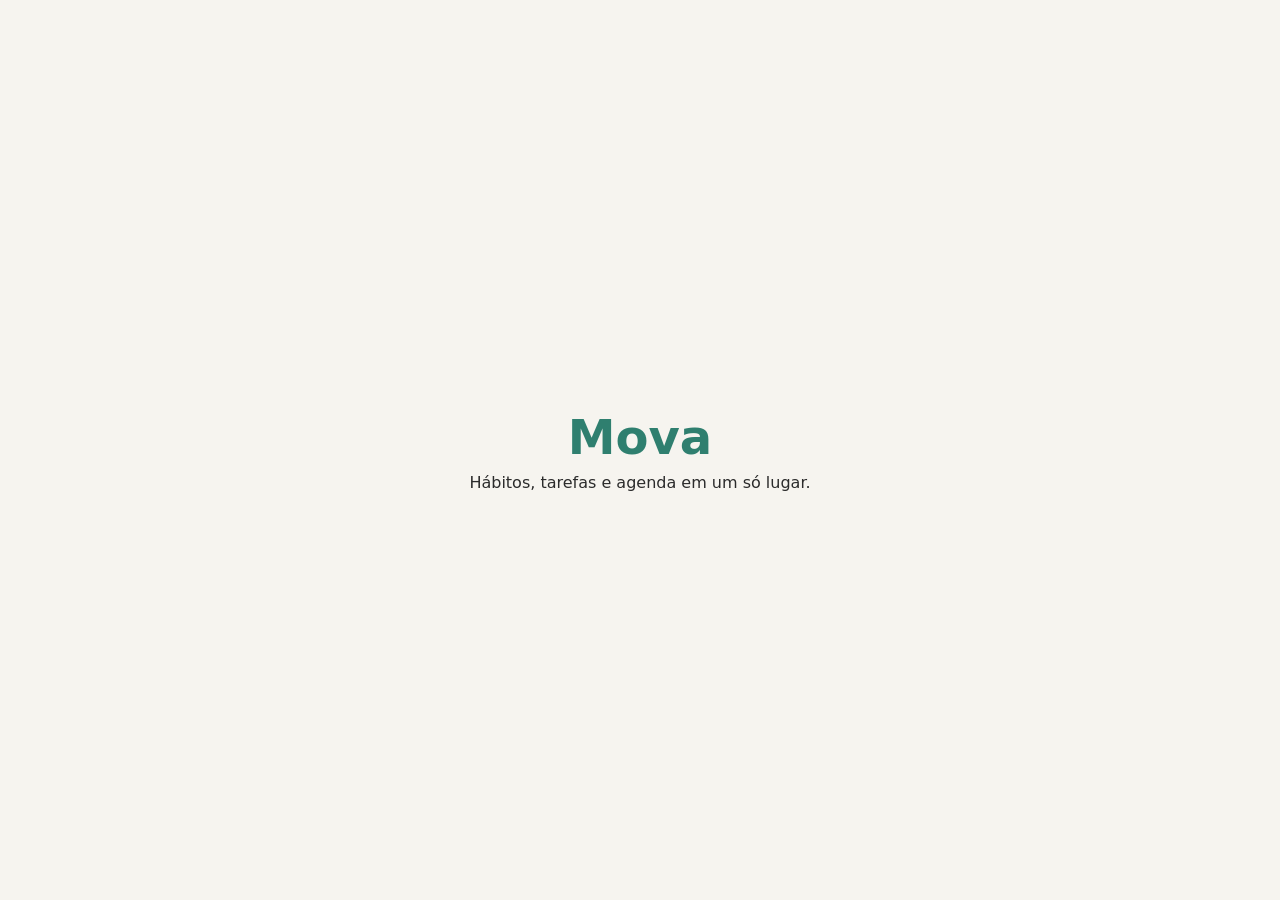
<file: index.html>
<!DOCTYPE html>
<html lang="pt-BR">
<head>
  <meta charset="UTF-8">
  <meta name="viewport" content="width=device-width, initial-scale=1">
  <title>Mova</title>
  <style>
    body { font-family: system-ui, sans-serif; margin: 0; min-height: 100vh;
           display: grid; place-items: center; background: #f6f4ef; color: #2b2b2b; }
    main { text-align: center; padding: 24px; }
    h1 { font-size: 3rem; margin: 0; color: #2f7f6f; }
    p { margin: 8px 0 0; }
  </style>
</head>
<body>
  <main>
    <h1>Mova</h1>
    <p>Hábitos, tarefas e agenda em um só lugar.</p>
  </main>
</body>
</html>
</file>
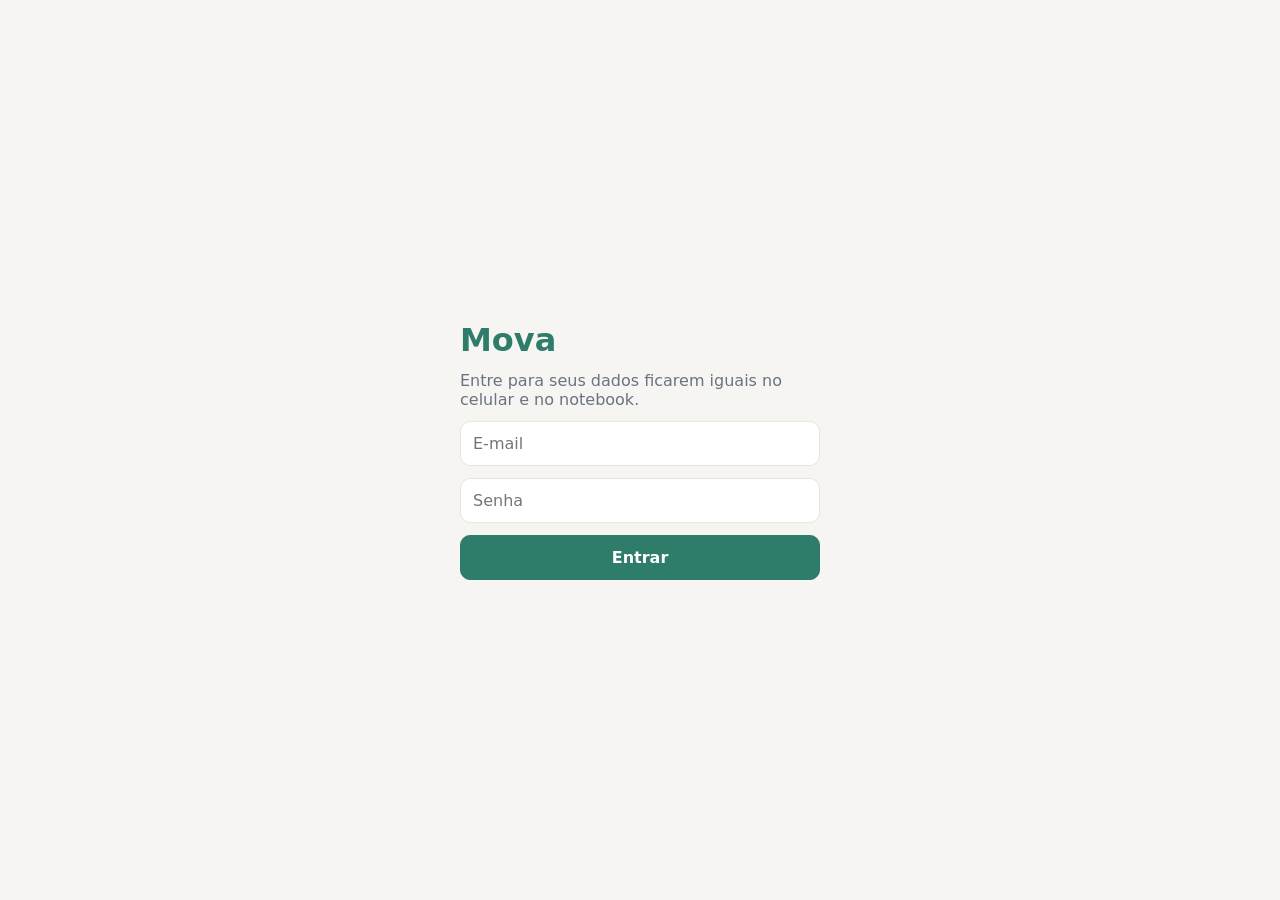
<file: web/index.html>
<!doctype html>
<html lang="pt-BR">
<head>
  <meta charset="utf-8">
  <meta name="viewport" content="width=device-width, initial-scale=1, viewport-fit=cover">
  <title>Mova</title>
  <meta name="theme-color" content="#2e7d6b">
  <link rel="manifest" href="manifest.webmanifest">
  <script src="config.js"></script>
  <link rel="icon" href="icons/icon-192.png" type="image/png">
  <link rel="apple-touch-icon" href="icons/icon-192.png">
  <style>
    :root {
      --verde: #2e7d6b;
      --verde-claro: #e2f1ec;
      --trabalho: #4f5bd5;
      --trabalho-claro: #e8eafb;
      --erro: #c0392b;
      --erro-claro: #fbe9e7;
      --aviso: #8a5a00;
      --aviso-claro: #fff4d6;
      --ink: #1f2933;
      --muted: #6b7280;
      --line: #e7e5e4;
      --bg: #f6f5f2;
      --card: #ffffff;
      color-scheme: light;
      font-family: system-ui, -apple-system, "Segoe UI", Roboto, sans-serif;
      color: var(--ink);
      background: var(--bg);
    }

    * { box-sizing: border-box; }
    [hidden] { display: none !important; }
    body { margin: 0; background: var(--bg); padding-bottom: calc(88px + env(safe-area-inset-bottom, 0px)); }
    button, input, select, textarea { font: inherit; color: inherit; }
    button { cursor: pointer; }
    svg.icone { width: 18px; height: 18px; fill: none; stroke: currentColor; stroke-width: 2; stroke-linecap: round; stroke-linejoin: round; flex: none; }
    .wrap { max-width: 520px; margin: 0 auto; padding-inline: 16px; }

    .tela-login { position: fixed; inset: 0; z-index: 60; background: var(--bg); display: grid; place-items: center; padding: 16px; }
    .login-caixa { width: 100%; max-width: 360px; display: grid; gap: 12px; }
    .login-caixa h1 { margin: 0; color: var(--verde); font-size: 2rem; }
    .login-caixa .sub { margin: 0; color: var(--muted); }
    .login-caixa input { padding: 12px; border: 1px solid var(--line); border-radius: 10px; font-size: 1rem; background: var(--card); }
    .login-caixa .btn { padding: 12px; font-size: 1rem; }

    header.topo { padding-block: 16px 4px; }
    header.topo .wrap { position: relative; }
    .topo h1 { margin: 0; font-size: 1.375rem; }
    .topo .data { margin: 2px 0 0; color: var(--muted); }
    .engrenagem { position: absolute; right: 8px; top: 0; width: 40px; height: 40px; border: 0; background: none; color: var(--muted); display: grid; place-items: center; }
    .engrenagem svg.icone { width: 22px; height: 22px; }

    main { padding-block: 4px 72px; } /* espaço para o botão + não cobrir o fim da lista */
    .secao h2 { font-size: 0.8125rem; text-transform: uppercase; letter-spacing: 0.04em; color: var(--muted); margin: 20px 0 8px; font-weight: 700; }
    .vazio { color: var(--muted); font-size: 0.9375rem; margin: 0 0 4px; padding-left: 4px; }

    ul.itens { list-style: none; margin: 0; padding: 0; display: grid; gap: 6px; }
    .item { background: var(--card); border: 1px solid var(--line); border-left: 5px solid var(--cor); border-radius: 12px; }
    .area-pessoal { --cor: var(--verde); --cor-clara: var(--verde-claro); }
    .area-trabalho { --cor: var(--trabalho); --cor-clara: var(--trabalho-claro); }
    .linha { display: flex; align-items: center; gap: 10px; padding: 10px 12px 10px 10px; }
    .check { width: 28px; height: 28px; border-radius: 50%; flex: none; border: 2px solid var(--cor); background: transparent; padding: 0; display: grid; place-items: center; color: #fff; }
    .check svg { width: 16px; height: 16px; stroke-width: 3; visibility: hidden; }
    .is-feito .check { background: var(--cor); }
    .is-feito .check svg { visibility: visible; }
    .hora-item { font-weight: 700; font-size: 0.9375rem; min-width: 44px; color: var(--ink); }
    .corpo { flex: 1; min-width: 0; background: none; border: 0; padding: 0; text-align: left; }
    .titulo { display: flex; align-items: center; gap: 6px; font-weight: 600; }
    .titulo svg { color: var(--cor); }
    .titulo span { overflow-wrap: anywhere; }
    .meta { color: var(--muted); font-size: 0.8125rem; margin-top: 2px; }
    .is-feito .titulo span { text-decoration: line-through; color: var(--muted); }
    .is-feito .hora-item { color: var(--muted); }
    .is-naofeito .check { border-color: var(--line); border-style: dashed; }
    .is-naofeito .titulo span, .is-naofeito .hora-item { color: var(--muted); }

    .painel { border-top: 1px solid var(--line); padding: 10px 12px 12px; display: grid; gap: 10px; }
    .painel p { margin: 0; font-size: 0.875rem; color: var(--muted); }
    .detalhes { display: grid; grid-template-columns: auto 1fr; gap: 4px 10px; font-size: 0.875rem; margin: 0; }
    .detalhes dt { color: var(--muted); }
    .detalhes dd { margin: 0; white-space: pre-line; }
    .etapas { list-style: none; margin: 0; padding: 0; display: grid; gap: 4px; }
    .etapa { display: flex; align-items: center; gap: 8px; width: 100%; text-align: left; background: none; border: 0; padding: 4px 0; font-size: 0.9375rem; }
    .etapa .caixa { width: 20px; height: 20px; border-radius: 6px; border: 2px solid var(--cor); display: grid; place-items: center; color: #fff; flex: none; }
    .etapa .caixa svg { width: 13px; height: 13px; stroke-width: 3; visibility: hidden; }
    .etapa.feita .caixa { background: var(--cor); }
    .etapa.feita .caixa svg { visibility: visible; }
    .etapa.feita span { text-decoration: line-through; color: var(--muted); }
    .quadro { background: var(--cor-clara, var(--verde-claro)); border-radius: 10px; padding: 10px; font-size: 0.875rem; display: grid; gap: 4px; }
    .quadro strong { color: var(--cor, var(--verde)); }
    .quadro p { margin: 0; white-space: pre-line; color: var(--ink) !important; }

    .botoes { display: flex; flex-wrap: wrap; gap: 6px; }
    .botoes.gerenciar { gap: 16px; }
    .link { background: none; border: 0; padding: 4px 0; color: var(--muted); font-size: 0.8125rem; text-decoration: underline; }
    .btn { border: 1px solid var(--line); background: var(--card); border-radius: 10px; padding: 8px 12px; font-size: 0.875rem; font-weight: 600; }
    .btn.principal { background: var(--verde); border-color: var(--verde); color: #fff; }
    .btn.falha { color: var(--erro); border-color: #efc2bc; }
    .btn[aria-pressed="true"] { background: var(--ink); border-color: var(--ink); color: #fff; }
    input.hora { width: 84px; padding: 8px 10px; border: 1px solid var(--line); border-radius: 10px; font-size: 1.0625rem; text-align: center; background: var(--card); }
    input.hora:disabled { opacity: 0.5; }

    .card { background: var(--card); border: 1px solid var(--line); border-radius: 14px; padding: 14px; margin-top: 12px; }
    .card h3 { margin: 0 0 6px; font-size: 0.8125rem; text-transform: uppercase; letter-spacing: 0.04em; color: var(--muted); }
    .card p { margin: 0; }
    .card .sub { color: var(--muted); font-size: 0.875rem; margin-top: 2px; }
    .card .botoes { margin-top: 10px; }
    .card.discreto { background: var(--aviso-claro); border-color: #f1dfaa; }
    .card.discreto h3 { color: var(--aviso); }

    .nav-linha { display: flex; align-items: center; justify-content: space-between; gap: 8px; margin-top: 12px; }
    .nav-linha h2 { margin: 0; font-size: 1.125rem; text-align: center; flex: 1; }
    .nav-linha .btn { padding: 6px 12px; }

    /* Calendário */
    .grade { display: grid; grid-template-columns: repeat(7, 1fr); gap: 4px; margin-top: 10px; }
    .grade .sem { text-align: center; font-size: 0.75rem; color: var(--muted); font-weight: 700; padding-bottom: 2px; }
    .dia { aspect-ratio: 1; border-radius: 10px; border: 1px solid var(--line); background: var(--card); display: flex; flex-direction: column; align-items: center; justify-content: center; gap: 3px; padding: 0; font-size: 0.875rem; }
    .dia.fora { visibility: hidden; }
    .dia.hoje { border: 2px solid var(--ink); font-weight: 700; }
    .dia.sel { background: var(--ink); border-color: var(--ink); color: #fff; }
    .dia .pontos { display: flex; gap: 3px; height: 6px; }
    .dia .pontos i { width: 6px; height: 6px; border-radius: 50%; background: var(--verde); }
    .dia.sel .pontos i { background: #fff; }

    /* Metas */
    .metas { display: grid; gap: 14px; }
    .meta-linha { display: grid; gap: 6px; }
    .meta-linha .sub { color: var(--muted); font-size: 0.875rem; margin-top: 2px; }
    .meta-linha .btn { flex: 1; }
    .meta-linha .btn.sim[aria-pressed="true"] { background: var(--verde); border-color: var(--verde); }
    .meta-linha .btn.nao[aria-pressed="true"] { background: #b5584d; border-color: #b5584d; }
    .meta-nova { display: grid; gap: 8px; margin-top: 12px; padding-top: 12px; border-top: 1px solid var(--line); }
    .meta-nova input { width: 100%; padding: 10px; border: 1px solid var(--line); border-radius: 10px; }
    /* Acompanhamento do mês: uma bolinha numerada por dia */
    .acomp { display: grid; gap: 8px; padding-block: 12px; border-top: 1px solid var(--line); }
    .acomp:first-child { border-top: 0; padding-top: 0; }
    .barra-linha { display: flex; justify-content: space-between; align-items: baseline; gap: 8px; font-size: 0.9375rem; }
    .barra-linha small { color: var(--muted); }
    .bolinhas { display: grid; grid-template-columns: repeat(auto-fill, minmax(26px, 1fr)); gap: 4px; }
    .bolinhas i {
      aspect-ratio: 1; border-radius: 50%; border: 1.5px solid #c9c6c1; display: grid; place-items: center;
      font-style: normal; font-size: 0.6875rem; color: var(--muted);
    }
    .bolinhas i.ok { background: var(--verde); border-color: var(--verde); color: #fff; font-weight: 700; }
    .bolinhas i.nao { background: #f6dcd8; border-color: #e9c3bd; }
    .bolinhas i.livre { border-style: dashed; border-color: var(--line); }
    .bolinhas i.fora { border-color: var(--line); color: #c9c6c1; }
    .legenda { display: flex; flex-wrap: wrap; gap: 12px; font-size: 0.75rem; color: var(--muted); margin-top: 4px; }
    .legenda span { display: inline-flex; align-items: center; gap: 4px; }
    .legenda i { width: 12px; height: 12px; border-radius: 50%; display: inline-block; border: 1.5px solid #c9c6c1; }

    /* Trilha */
    .material .num { width: 22px; text-align: right; color: var(--muted); font-size: 0.8125rem; font-weight: 700; flex: none; }
    .tema { display: inline-block; background: var(--cor-clara); color: var(--cor); border-radius: 999px; padding: 0 8px; font-weight: 700; font-size: 0.75rem; line-height: 18px; }
    .material.is-concluido .titulo span { text-decoration: line-through; color: var(--muted); }
    textarea.nota { width: 100%; min-height: 160px; padding: 10px; border: 1px solid var(--line); border-radius: 10px; resize: vertical; }

    /* Navegação */
    nav.abas { position: fixed; left: 0; right: 0; bottom: 0; z-index: 10; background: var(--card); border-top: 1px solid var(--line); padding-bottom: env(safe-area-inset-bottom, 0px); }
    nav.abas .wrap { display: flex; padding-inline: 4px; }
    .aba { flex: 1; background: none; border: 0; padding: 10px 2px 12px; display: flex; flex-direction: column; align-items: center; gap: 2px; font-size: 0.75rem; color: var(--muted); }
    .aba svg.icone { width: 22px; height: 22px; }
    .aba[aria-current="page"] { color: var(--verde); font-weight: 700; }
    .fab { position: fixed; z-index: 11; right: max(16px, calc(50% - 260px + 16px)); bottom: calc(76px + env(safe-area-inset-bottom, 0px)); width: 56px; height: 56px; border-radius: 50%; border: 0; background: var(--verde); color: #fff; display: grid; place-items: center; box-shadow: 0 4px 12px rgba(0, 0, 0, 0.18); }
    .fab svg.icone { width: 28px; height: 28px; stroke-width: 2.5; }

    .aviso-rapido { position: fixed; z-index: 40; left: 50%; transform: translateX(-50%); bottom: calc(144px + env(safe-area-inset-bottom, 0px)); background: var(--ink); color: #fff; border-radius: 10px; padding: 10px 14px; font-size: 0.875rem; max-width: calc(100% - 32px); display: flex; align-items: center; gap: 14px; }
    .aviso-rapido button { border: 0; background: none; color: #9fe0cc; font-weight: 700; padding: 4px 0; white-space: nowrap; }

    /* Folhas (cadastro e fluxos) */
    .fundo { position: fixed; inset: 0; z-index: 20; background: rgba(0, 0, 0, 0.35); display: flex; align-items: flex-end; justify-content: center; }
    .folha { background: var(--card); width: 100%; max-width: 520px; max-height: 92vh; overflow-y: auto; border-radius: 18px 18px 0 0; padding: 16px 16px calc(16px + env(safe-area-inset-bottom, 0px)); }
    .folha.cheia { height: 92vh; display: flex; flex-direction: column; }
    .folha.cheia .miolo { flex: 1; overflow-y: auto; }
    .folha h2 { margin: 0 0 12px; font-size: 1.125rem; }
    .folha h2 small { display: block; font-size: 0.875rem; color: var(--muted); font-weight: 400; margin-top: 2px; }
    .folha .titulo-input { width: 100%; font-size: 1.125rem; padding: 12px; border: 1px solid var(--line); border-radius: 10px; }
    .campo { margin-top: 14px; display: grid; gap: 6px; }
    .campo > .rotulo { font-size: 0.8125rem; font-weight: 700; color: var(--muted); }
    .campo .dica { font-size: 0.8125rem; color: var(--muted); margin: 0; }
    .entendi { font-size: 0.8125rem; color: var(--verde); margin: 6px 0 0; font-weight: 600; }
    .numeros { display: grid; grid-template-columns: repeat(auto-fit, minmax(90px, 1fr)); gap: 8px; }
    .numero strong { display: block; font-size: 1.75rem; color: var(--verde); line-height: 1.1; }
    .numero span { font-size: 0.8125rem; color: var(--muted); }
    .campo-linha { display: flex; flex-wrap: wrap; gap: 8px; align-items: center; }
    .campo input[type="date"], .campo input[type="number"], .campo input[type="text"], .campo select, .campo textarea { padding: 8px 10px; border: 1px solid var(--line); border-radius: 10px; background: var(--card); }
    .campo input[type="text"], .campo textarea { width: 100%; }
    .campo input[type="number"] { width: 80px; }
    .mais { margin-top: 14px; background: none; border: 0; padding: 4px 0; color: var(--verde); font-weight: 700; }
    .msg { margin: 14px 0 0; border-radius: 10px; padding: 10px 12px; font-size: 0.875rem; }
    .msg.erro { background: var(--erro-claro); color: var(--erro); }
    .rodape { display: flex; gap: 8px; margin-top: 18px; }
    .rodape .btn { flex: 1; padding: 12px; font-size: 1rem; }
    .passos-topo { display: flex; justify-content: space-between; align-items: center; color: var(--muted); font-size: 0.875rem; }
    .progresso { display: flex; gap: 4px; margin: 8px 0 14px; }
    .progresso i { flex: 1; height: 4px; border-radius: 2px; background: var(--line); }
    .progresso i.ok { background: var(--verde); }
    .dia-plano { display: grid; gap: 8px; }
    .dia-plano-topo { display: flex; justify-content: space-between; align-items: baseline; }
    .linha-simples { font-size: 0.9375rem; padding: 2px 0; }
    .linha-simples b { display: inline-block; min-width: 48px; }

    @media (min-width: 900px) {
      .fundo { align-items: center; }
      .folha { border-radius: 18px; max-width: 640px; }
      .folha.cheia { height: 86vh; }
    }
  </style>
</head>
<body>

  <header class="topo">
    <div class="wrap">
      <button class="engrenagem" type="button" data-acao="ajustes-abrir" aria-label="Ajustes">
        <svg class="icone" viewBox="0 0 24 24"><circle cx="12" cy="12" r="3"/><path d="M19.4 15a1.65 1.65 0 0 0 .33 1.82l.06.06a2 2 0 1 1-2.83 2.83l-.06-.06a1.65 1.65 0 0 0-1.82-.33 1.65 1.65 0 0 0-1 1.51V21a2 2 0 1 1-4 0v-.09A1.65 1.65 0 0 0 9 19.4a1.65 1.65 0 0 0-1.82.33l-.06.06a2 2 0 1 1-2.83-2.83l.06-.06A1.65 1.65 0 0 0 4.68 15a1.65 1.65 0 0 0-1.51-1H3a2 2 0 1 1 0-4h.09A1.65 1.65 0 0 0 4.6 9a1.65 1.65 0 0 0-.33-1.82l-.06-.06a2 2 0 1 1 2.83-2.83l.06.06A1.65 1.65 0 0 0 9 4.68a1.65 1.65 0 0 0 1-1.51V3a2 2 0 1 1 4 0v.09a1.65 1.65 0 0 0 1 1.51 1.65 1.65 0 0 0 1.82-.33l.06-.06a2 2 0 1 1 2.83 2.83l-.06.06A1.65 1.65 0 0 0 19.4 9a1.65 1.65 0 0 0 1.51 1H21a2 2 0 1 1 0 4h-.09a1.65 1.65 0 0 0-1.51 1z"/></svg>
      </button>
      <h1 id="titulo-tela"></h1>
      <p class="data" id="data-tela"></p>
    </div>
  </header>

  <main class="wrap" id="conteudo"></main>

  <button class="fab" id="btn-novo" type="button" aria-label="Adicionar">
    <svg class="icone" viewBox="0 0 24 24"><path d="M12 5v14M5 12h14"/></svg>
  </button>

  <nav class="abas">
    <div class="wrap">
      <button class="aba" type="button" data-acao="aba" data-aba="hoje">
        <svg class="icone" viewBox="0 0 24 24"><circle cx="12" cy="12" r="4"/><path d="M12 2v2M12 20v2M4.93 4.93l1.41 1.41M17.66 17.66l1.41 1.41M2 12h2M20 12h2M4.93 19.07l1.41-1.41M17.66 6.34l1.41-1.41"/></svg>
        Hoje
      </button>
      <button class="aba" type="button" data-acao="aba" data-aba="calendario">
        <svg class="icone" viewBox="0 0 24 24"><rect x="3" y="5" width="18" height="16" rx="2"/><path d="M16 3v4M8 3v4M3 10h18"/></svg>
        Calendário
      </button>
      <button class="aba" type="button" data-acao="aba" data-aba="umdia">
        <svg class="icone" viewBox="0 0 24 24"><path d="M21 8v13H3V8"/><path d="M1 3h22v5H1z"/><path d="M10 12h4"/></svg>
        Um dia
      </button>
    </div>
  </nav>

  <div class="tela-login" id="tela-login" hidden>
    <form class="login-caixa" id="form-login" novalidate>
      <h1>Mova</h1>
      <p class="sub">Entre para seus dados ficarem iguais no celular e no notebook.</p>
      <input type="email" id="login-email" autocomplete="username" placeholder="E-mail" required>
      <input type="password" id="login-senha" autocomplete="current-password" placeholder="Senha" required>
      <p class="msg erro" id="login-erro" hidden></p>
      <button class="btn principal" type="submit">Entrar</button>
    </form>
  </div>

  <div class="aviso-rapido" id="aviso-rapido" hidden></div>
  <input type="file" id="arquivo-importar" accept="application/json,.json" hidden>

  <!-- Fechamento do dia e planejamento da semana -->
  <div class="fundo" id="fundo-fluxo" hidden>
    <div class="folha cheia" id="fluxo"></div>
  </div>

  <!-- Adicionar ou editar -->
  <div class="fundo" id="fundo-novo" hidden>
    <form class="folha" id="form-novo" novalidate>
      <h2 id="f-cabecalho">Adicionar</h2>
      <input class="titulo-input" id="f-titulo" placeholder="O que é? Ex.: unhas sábado, dentista quinta 14h" autocomplete="off">
      <p class="entendi" id="f-entendi" hidden></p>

      <div class="campo">
        <span class="rotulo">Quando</span>
        <div class="botoes" id="f-quando"></div>
        <div class="campo-linha" id="f-linha-data" hidden><input type="date" id="f-data"></div>
      </div>

      <div id="f-bloco-dia">
        <div class="campo">
          <span class="rotulo">Hora (opcional)</span>
          <div class="campo-linha">
            <input type="text" class="hora" id="f-hora" inputmode="numeric" maxlength="5" placeholder="hh:mm" autocomplete="off">
            <span class="dica" id="f-dica-hora"></span>
          </div>
        </div>
        <div class="campo">
          <span class="rotulo">Repetir</span>
          <select id="f-repeticao">
            <option value="nao">Não repete</option>
            <option value="todo">Todo dia</option>
            <option value="uteis">Dias úteis</option>
            <option value="dias">Dias da semana</option>
            <option value="intervalo">A cada N dias ou semanas</option>
            <option value="mensal">Uma vez por mês</option>
          </select>
          <div class="botoes" id="f-dias-semana" hidden></div>
          <div class="campo-linha" id="f-intervalo" hidden>
            A cada <input type="number" id="f-intervalo-n" min="1" value="15">
            <select id="f-intervalo-unidade"><option value="dia">dias</option><option value="semana">semanas</option></select>
          </div>
        </div>
      </div>

      <button class="mais" type="button" id="f-mais">+ Mais opções</button>
      <div id="f-detalhes" hidden>
        <div class="campo" id="f-campo-lembrete">
          <span class="rotulo">Lembrete no celular</span>
          <select id="f-lembrete">
            <option value="sem">Sem lembrete</option>
            <option value="0">Na hora</option>
            <option value="5">5 minutos antes</option>
            <option value="15">15 minutos antes</option>
            <option value="30">30 minutos antes</option>
            <option value="60">1 hora antes</option>
            <option value="1440">1 dia antes</option>
          </select>
        </div>
        <div class="campo">
          <span class="rotulo">É treino ou estudo?</span>
          <div class="botoes" id="f-tipo"></div>
          <p class="dica">Treino mostra o treino do dia. Estudo mostra o que está em andamento na trilha.</p>
        </div>
        <div class="campo" id="f-campo-ate">
          <span class="rotulo">Até (para coisas de vários dias, como viagem)</span>
          <div class="campo-linha"><input type="date" id="f-ate"></div>
        </div>
        <div class="campo">
          <span class="rotulo">Prazo</span>
          <div class="campo-linha"><input type="date" id="f-prazo"></div>
          <p class="dica">Aparece no planejamento de domingo e no resumo da manhã.</p>
        </div>
        <div class="campo"><span class="rotulo">Onde</span><input type="text" id="f-local"></div>
        <div class="campo"><span class="rotulo">Etapas (uma por linha)</span><textarea id="f-etapas" rows="3"></textarea></div>
        <div class="campo"><span class="rotulo">Observações</span><textarea id="f-notas" rows="2"></textarea></div>
      </div>

      <p class="msg erro" id="f-erro" hidden></p>
      <div class="rodape">
        <button class="btn" type="button" id="f-cancelar">Cancelar</button>
        <button class="btn principal" type="submit">Salvar</button>
      </div>
    </form>
  </div>

  <script>
    // Mova, versão simplificada (outubro de 2026).
    // Três tipos de coisa:
    //   com hora:   aviso na hora; se não for feita, fica na lista até o fim do dia e some.
    //   só com dia: aparece no resumo da manhã; se não for feita, passa sozinha para o dia seguinte.
    //   um dia:     sem data, fica na caixinha "Um dia".
    // Os dados são os mesmos do app anterior (o mesmo documento no Supabase).

    // ============ Datas e formatação ============
    const DIAS = ['domingo', 'segunda', 'terça', 'quarta', 'quinta', 'sexta', 'sábado'];
    const DIAS_CURTOS = ['dom', 'seg', 'ter', 'qua', 'qui', 'sex', 'sáb'];
    const MESES = ['janeiro', 'fevereiro', 'março', 'abril', 'maio', 'junho', 'julho', 'agosto', 'setembro', 'outubro', 'novembro', 'dezembro'];

    function inicioDoDia(d) { const x = new Date(d); x.setHours(0, 0, 0, 0); return x; }
    function somarDias(d, n) { const x = new Date(d); x.setDate(x.getDate() + n); return x; }
    function diferencaDias(a, b) { return Math.round((inicioDoDia(b) - inicioDoDia(a)) / 86400000); }
    function chave(d) { return `${d.getFullYear()}-${String(d.getMonth() + 1).padStart(2, '0')}-${String(d.getDate()).padStart(2, '0')}`; }
    function deChave(k) { const [a, m, d] = k.split('-').map(Number); return new Date(a, m - 1, d); }
    function maiuscula(s) { return s.charAt(0).toUpperCase() + s.slice(1); }
    function minutos(h) { const [H, M] = h.split(':').map(Number); return H * 60 + M; }
    function fmtMin(m) { const H = Math.floor(m / 60); const M = m % 60; return M ? `${H}h${String(M).padStart(2, '0')}` : `${H}h`; }
    function fmtHora(h) { return fmtMin(minutos(h)); }
    function fmtDiaCurto(d) { return `${DIAS_CURTOS[d.getDay()]}, ${d.getDate()}`; }
    function fmtDiaLongo(d) { return `${maiuscula(DIAS[d.getDay()])}, ${d.getDate()} de ${MESES[d.getMonth()]}`; }
    function rotuloDia(d) {
      const n = diferencaDias(HOJE, d);
      if (n === 0) return 'hoje';
      if (n === 1) return 'amanhã';
      if (n === -1) return 'ontem';
      return fmtDiaCurto(d);
    }
    function esc(s) { return String(s).replace(/[&<>"']/g, (c) => ({ '&': '&amp;', '<': '&lt;', '>': '&gt;', '"': '&quot;', "'": '&#39;' })[c]); }

    // Hora digitada: "1430", "14:30", "730" ou "7" viram "14:30", "07:30", "07:00". Null se não existir.
    function normalizarHora(texto) {
      const d = texto.replace(/\D/g, '');
      if (!d || d.length > 4) return null;
      const [h, m] = d.length <= 2 ? [d, '0'] : d.length === 3 ? [d.slice(0, 1), d.slice(1)] : [d.slice(0, 2), d.slice(2)];
      if (Number(h) > 23 || Number(m) > 59) return null;
      return `${h.padStart(2, '0')}:${m.padStart(2, '0')}`;
    }
    function mascaraHora(campo) {
      const d = campo.value.replace(/\D/g, '').slice(0, 4);
      campo.value = d.length > 2 ? `${d.slice(0, 2)}:${d.slice(2)}` : d;
    }

    const HOJE = inicioDoDia(new Date());
    const K_HOJE = chave(HOJE);

    // ============ Ícones ============
    const ICONES = {
      tarefa: '<rect x="4" y="4" width="16" height="16" rx="4"/><path d="M8.5 12.5l2.5 2.5 4.5-5.5"/>',
      repete: '<path d="M17 2l3 3-3 3"/><path d="M4 11V9a4 4 0 0 1 4-4h12"/><path d="M7 22l-3-3 3-3"/><path d="M20 13v2a4 4 0 0 1-4 4H4"/>',
      compromisso: '<rect x="3" y="5" width="18" height="16" rx="2"/><path d="M16 3v4M8 3v4M3 10h18"/>',
      treino: '<path d="M6 7v10M18 7v10M3 10v4M21 10v4M6 12h12"/>',
      estudo: '<path d="M4 5.5A2.5 2.5 0 0 1 6.5 3H20v15H6.5A2.5 2.5 0 0 0 4 20.5z"/><path d="M4 20.5A2.5 2.5 0 0 0 6.5 23H20v-5"/>',
      check: '<path d="M5 12.5l4.5 4.5L19 7"/>',
      livro: '<path d="M4 5.5A2.5 2.5 0 0 1 6.5 3H20v15H6.5A2.5 2.5 0 0 0 4 20.5z"/><path d="M4 20.5A2.5 2.5 0 0 0 6.5 23H20v-5"/>',
      video: '<rect x="2" y="5" width="20" height="14" rx="3"/><path d="M10 9l5 3-5 3z"/>',
      curso: '<path d="M2 9l10-5 10 5-10 5z"/><path d="M6 11v5c0 1.5 3 3 6 3s6-1.5 6-3v-5"/>',
    };
    const icone = (nome) => `<svg class="icone" viewBox="0 0 24 24" aria-hidden="true">${ICONES[nome] || ICONES.tarefa}</svg>`;

    // Lembrete no celular, em minutos antes do horário (null: sem lembrete).
    // A mesma regra está na função enviar-avisos do Supabase.
    const LEMBRETE_PADRAO = { tarefa: 0, compromisso: 30, treino: 15, estudo: 15 };
    function lembreteDe(item) {
      if ('lembrete' in item) return item.lembrete;
      if (!item.hora || item.diaTodo) return null;
      return LEMBRETE_PADRAO[item.tipo] ?? null;
    }
    function textoLembrete(min) {
      if (min === null) return 'Sem lembrete';
      if (min === 0) return 'Na hora';
      if (min === 60) return '1 hora antes';
      if (min === 1440) return '1 dia antes';
      return `${min} minutos antes`;
    }

    // ============ Dados ============
    const CHAVE_DADOS = 'mova.dados.v1';
    function carregar() {
      try {
        const texto = localStorage.getItem(CHAVE_DADOS);
        if (texto) return JSON.parse(texto);
      } catch (erro) {
        console.error('Não foi possível ler os dados salvos', erro);
      }
      return { versao: 1, itens: [], estados: {}, metas: [], marcas: {}, trilha: [], coresTemas: {}, planoTreino: '', criadoEm: K_HOJE };
    }

    const dados = carregar();
    const textoCarregado = JSON.stringify(dados);
    for (const campo of ['itens', 'metas', 'trilha']) if (!dados[campo]) dados[campo] = [];
    for (const campo of ['estados', 'marcas', 'coresTemas', 'horasDoDia']) if (!dados[campo]) dados[campo] = {};
    // Marca de que os dados já são usados pelo app novo (a função de avisos lê isso).
    dados.versaoApp = 2;
    if (!dados.inicioNovo) dados.inicioNovo = K_HOJE;
    if (!dados.resumoManha) dados.resumoManha = { ligado: true, hora: '05:15' };
    if (!dados.avisoFechamento) dados.avisoFechamento = { ligado: true, hora: '20:00' };
    // Os avisos abrem o endereço principal (durante o teste, abriam /previa/).
    dados.enderecoApp = '';
    // O app anterior manda para "A encaixar" o que ficou para trás; aqui isso não acontece mais.
    // Marcar ontem como já visto faz o app anterior não mexer em nada se for aberto.
    dados.encaixadoAte = chave(somarDias(HOJE, -1));
    // Horário escolhido só para um dia: guarda os dos últimos 7 dias.
    for (const k of Object.keys(dados.horasDoDia)) {
      if (k.split('|')[1] < chave(somarDias(HOJE, -7))) delete dados.horasDoDia[k];
    }
    const { itens, estados, metas, marcas, trilha, coresTemas, horasDoDia } = dados;

    let proximoId = 1 + Math.max(0, ...itens.map((i) => Number(i.id.slice(1)) || 0));
    const novoId = () => `i${proximoId++}`;

    let falhouAoSalvar = false;
    let recarregando = false;
    let ultimoSalvo = textoCarregado; // só grava se algo mudar (inclusive os ajustes acima)
    function salvar() {
      if (recarregando) return;
      const texto = JSON.stringify(dados);
      if (texto === ultimoSalvo) return;
      ultimoSalvo = texto;
      try {
        localStorage.setItem(CHAVE_DADOS, texto);
        falhouAoSalvar = false;
      } catch (erro) {
        if (!falhouAoSalvar) avisar('Não foi possível salvar neste aparelho.');
        falhouAoSalvar = true;
      }
      marcarPendente();
    }

    // ============ Regras de cada coisa ============
    function ocorreEm(item, d) {
      if (item.regra) {
        const r = item.regra;
        if (r.inicio && d < deChave(r.inicio)) return false;
        if (r.fim && d > deChave(r.fim)) return false;
        if (item.excecoes && item.excecoes.includes(chave(d))) return false;
        if (r.semanal) return r.semanal.includes(d.getDay());
        if (r.intervalo) {
          const passo = r.intervalo * (r.unidade === 'semana' ? 7 : 1);
          const n = diferencaDias(deChave(r.inicio), d);
          return n >= 0 && n % passo === 0;
        }
        if (r.mensal) return d.getDate() === r.mensal;
        return false;
      }
      if (!item.data) return false;
      const ini = deChave(item.data);
      const fim = item.ate ? deChave(item.ate) : ini;
      return d >= ini && d <= fim;
    }

    const chaveOcorrencia = (item, d) => (item.regra ? `${item.id}|${chave(d)}` : item.id);
    const estadoDe = (item, d) => estados[chaveOcorrencia(item, d)] || null;
    const feito = (e) => Boolean(e && e.estado === 'feito');
    // "Não fiz": só para o que não passa sozinho para o dia seguinte (com hora, dia todo, vários dias).
    const naoFeito = (e) => Boolean(e && e.estado === 'naofeito');

    const ehUmDia = (item) => !item.data && !item.regra;
    // Só com dia: tem dia (ou repete), mas não tem hora, não é dia todo nem de vários dias.
    const ehSoDia = (item) => !ehUmDia(item) && !item.hora && !item.diaTodo && !item.ate;
    const horaNoDia = (item, d) => item.hora || horasDoDia[`${item.id}|${chave(d)}`] || null;

    // "Não fiz" não vale para coisa só com dia (ela passa para o dia seguinte).
    // Se a hora foi tirada depois do fechamento, o "não fiz" sai e ela volta a aparecer.
    function limparNaoFizSoDia() {
      for (const k of Object.keys(estados)) {
        if (!naoFeito(estados[k])) continue;
        const item = itens.find((i) => i.id === k.split('|')[0]);
        if (item && ehSoDia(item)) delete estados[k];
      }
    }

    // Até onde olhar para trás procurando o que ficou sem fazer (só desde que o app novo começou).
    function limiteAtras(item, ate) {
      let limite = deChave(dados.inicioNovo);
      const sessenta = somarDias(ate, -60);
      if (limite < sessenta) limite = sessenta;
      if (item.regra && item.regra.inicio && deChave(item.regra.inicio) > limite) limite = deChave(item.regra.inicio);
      return limite;
    }

    // Coisa só com dia, vista a partir do dia "ate": devolve o dia da vez que ainda está aberta
    // (que passa sozinha para o dia seguinte) ou a vez feita naquele dia, para aparecer riscada.
    function vezDoSoDia(item, ate) {
      const kAte = chave(ate);
      if (!item.regra) {
        const d = deChave(item.data);
        if (d > ate) return null;
        const e = estados[item.id];
        if (!e) return { dia: d, aberta: true };
        if (feito(e) && (e.em || item.data) === kAte) return { dia: d, aberta: false };
        return null;
      }
      const limite = limiteAtras(item, ate);
      for (let d = ate; d >= limite; d = somarDias(d, -1)) {
        const e = estados[`${item.id}|${chave(d)}`];
        if (!ocorreEm(item, d) && !e) continue;
        if (!e) return { dia: d, aberta: true };
        if (feito(e) && (e.em || chave(d)) === kAte) return { dia: d, aberta: false };
        return null;
      }
      return null;
    }

    // O que aparece num dia: com hora (em ordem) e só com dia.
    // Em dias que já passaram ou em hoje, o que ficou aberto de antes vem junto.
    function listaDoDia(d) {
      const comHora = [];
      const semHora = [];
      const futuro = d > HOJE;
      for (const item of itens) {
        if (ehUmDia(item)) continue;
        if (ehSoDia(item)) {
          if (futuro) {
            if (ocorreEm(item, d)) semHora.push({ item, dia: d, aberta: !feito(estadoDe(item, d)) });
            continue;
          }
          const vez = vezDoSoDia(item, d);
          if (!vez) continue;
          const h = horasDoDia[`${item.id}|${chave(d)}`];
          (h ? comHora : semHora).push({ item, ...vez, hora: h || null });
          continue;
        }
        if (!ocorreEm(item, d)) continue;
        const e = estadoDe(item, d);
        if (e && !feito(e) && !naoFeito(e)) continue; // "não fazer" ou "reagendado" do app anterior
        const entrada = { item, dia: d, aberta: !e, naoFiz: naoFeito(e) ? e : null, hora: item.diaTodo || (item.ate && chave(d) !== item.data) ? null : item.hora };
        (entrada.hora ? comHora : semHora).push(entrada);
      }
      comHora.sort((a, b) => a.hora.localeCompare(b.hora));
      semHora.sort((a, b) => Number(Boolean(b.item.diaTodo || b.item.ate)) - Number(Boolean(a.item.diaTodo || a.item.ate)));
      return { comHora, semHora };
    }

    // Ao fechar um dia, o que tinha hora (ou era dia todo) e ficou sem marcar vira "não fiz".
    // O que é só com dia continua passando para o dia seguinte. Hoje, só o que já passou da hora.
    function marcarNaoFizNoDia(d) {
      const k = chave(d);
      const agora = new Date();
      const { comHora, semHora } = listaDoDia(d);
      for (const x of [...comHora, ...semHora]) {
        if (!x.aberta || ehSoDia(x.item)) continue;
        if (x.item.ate && k !== x.item.ate) continue; // vários dias: só no último
        if (k === K_HOJE && x.hora && minutos(x.hora) > agora.getHours() * 60 + agora.getMinutes()) continue;
        estados[chaveOcorrencia(x.item, d)] = { estado: 'naofeito', em: k };
      }
    }

    function textoRepeticao(r) {
      if (r.semanal) {
        const s = r.semanal;
        if (s.length === 7) return 'todo dia';
        if (s.join() === '1,2,3,4,5') return 'dias úteis';
        if (s.length === 1) return `${s[0] === 0 || s[0] === 6 ? 'todo' : 'toda'} ${DIAS[s[0]]}`;
        const nomes = s.map((i) => DIAS_CURTOS[i]);
        return nomes.slice(0, -1).join(', ') + ' e ' + nomes[nomes.length - 1];
      }
      if (r.intervalo) {
        const unidade = r.unidade === 'semana' ? (r.intervalo > 1 ? 'semanas' : 'semana') : (r.intervalo > 1 ? 'dias' : 'dia');
        return `a cada ${r.intervalo} ${unidade}`;
      }
      if (r.mensal) return `todo dia ${r.mensal}`;
      return '';
    }

    // ============ Treino e estudo ============
    let planoTreino = dados.planoTreino || '';
    // Plano da semana separado por dia: cada linha que começa com o nome de um dia abre o treino daquele dia.
    function treinoDoDia(d) {
      const texto = planoTreino.trim();
      if (!texto) return '';
      const semAcento = (s) => s.normalize('NFD').replace(/[̀-ͯ]/g, '').toLowerCase();
      const PREFIXOS = ['dom', 'seg', 'ter', 'qua', 'qui', 'sex', 'sab'];
      const partes = {};
      let atual = null;
      for (const linha of texto.split('\n')) {
        const m = semAcento(linha.trim()).match(/^(?:\d+[).]\s*)?(domingo|segunda|terca|quarta|quinta|sexta|sabado)(?![a-z])/);
        if (m) { atual = PREFIXOS.indexOf(m[1].slice(0, 3)); partes[atual] = []; continue; }
        if (atual === null) continue;
        const resto = linha.replace(/^\s*plano:\s*/i, '');
        if (resto.trim() || partes[atual].length) partes[atual].push(resto);
      }
      if (atual === null) return texto;
      return (partes[d.getDay()] || []).join('\n').trim();
    }

    const TIPOS_MATERIAL = { livro: 'Livro', video: 'Vídeo', curso: 'Curso' };
    const CORES_TEMAS = [
      ['#b4572e', '#fbe9df'], ['#1f7a9c', '#e0f0f6'], ['#8e44ad', '#f3e8f8'], ['#a07200', '#fbf1d6'],
      ['#c2416b', '#fbe6ed'], ['#3f7d2e', '#e6f2e1'], ['#4f5bd5', '#e8eafb'], ['#5d6b7a', '#eceff2'],
    ];
    function corDoTema(tema) {
      if (!(tema in coresTemas)) coresTemas[tema] = Object.keys(coresTemas).length % CORES_TEMAS.length;
      const [cor, clara] = CORES_TEMAS[coresTemas[tema]];
      return `--cor:${cor};--cor-clara:${clara}`;
    }
    const emAndamento = () => trilha.filter((m) => m.status === 'andamento');
    const naFila = () => trilha.filter((m) => m.status === 'fila');
    const temas = () => [...new Set(trilha.map((m) => m.tema))];
    const htmlTema = (tema) => `<span class="tema" style="${corDoTema(tema)}">${esc(tema)}</span>`;

    // ============ Metas ============
    // Cada meta é uma pergunta de sim ou não, e "Sim" é sempre cumprir.
    // Metas antigas (por quantidade, ou "quero menos disso") viram sim ou não uma vez só:
    // cada dia já marcado fica como cumpriu (true) ou não (false).
    for (const m of metas) {
      if (m.alvo === undefined && !m.tipo) continue;
      for (const k of Object.keys(marcas)) {
        if (!k.startsWith(`${m.id}|`)) continue;
        const v = marcas[k];
        marcas[k] = m.alvo !== undefined ? (m.tipo === 'comecar' ? v >= m.alvo : v <= m.alvo) : Boolean(v);
      }
      delete m.alvo;
      delete m.unidade;
      delete m.tipo;
    }
    const cumpriu = (m, v) => v;

    // Uma vez só: o que ficou sem marcar em dias que já passaram (fechados, ou de mais de 7 dias atrás) vira "não fiz".
    if (!dados.naoFizAjustado) {
      for (let d = deChave(dados.inicioNovo); d < HOJE; d = somarDias(d, 1)) {
        if (estados['fechamento|' + chave(d)] || diferencaDias(d, HOJE) > 7) marcarNaoFizNoDia(d);
      }
      dados.naoFizAjustado = true;
    }
    limparNaoFizSoDia();

    // ============ Estado da tela ============
    const tela = {
      aba: 'hoje',
      aberto: null,         // "id|dia" do item com o painel aberto
      marcarHora: '',       // hora digitada em "Marcar horário"
      motivo: '',           // motivo digitado em "Não fiz"
      mes: new Date(HOJE.getFullYear(), HOJE.getMonth(), 1),
      diaSel: K_HOJE,
      mesMetas: new Date(HOJE.getFullYear(), HOJE.getMonth(), 1),
      fluxo: null,          // { tipo: 'fechamento' | 'planejamento' | 'proximo', passo, dia }
      novaMeta: null,
      editarMetas: false,
      umDiaEscolher: null,  // id do item de "Um dia" com a escolha de dia aberta
    };

    // ============ Item (cartão) ============
    // ctx: 'dia' (Hoje, Calendário, fechamento) ou 'umdia'.
    function htmlItem(entrada, ctx = 'dia') {
      const { item, dia } = entrada;
      const aberta = ctx === 'umdia' ? !feito(estados[item.id]) : entrada.aberta;
      const k = dia ? chave(dia) : '';
      const id = `${item.id}|${k}`;
      const aberto = tela.aberto === id;
      const meta = [];
      if (item.diaTodo || item.ate) {
        if (item.ate) meta.push(`${fmtDiaCurto(deChave(item.data))} a ${fmtDiaCurto(deChave(item.ate))}`);
        else meta.push('dia todo');
      }
      if (item.tipo === 'estudo' && emAndamento().length) meta.push(emAndamento().map((m) => esc(m.titulo)).join(' + '));
      else if (item.regra) meta.push(textoRepeticao(item.regra));
      if (item.etapas) meta.push(`etapas ${item.etapas.filter((x) => x.feita).length} de ${item.etapas.length}`);
      if (item.prazo && aberta) meta.push(`prazo ${rotuloDia(deChave(item.prazo))}`);
      if (entrada.naoFiz) meta.push(`não fiz${entrada.naoFiz.motivo ? ' · ' + esc(entrada.naoFiz.motivo) : ''}`);
      const temHora = entrada.hora && !(item.ate && k !== item.data);
      const nomeIcone = item.tipo === 'tarefa' && item.regra ? 'repete' : item.tipo;
      return `
        <li class="item area-${item.area || 'pessoal'} ${aberta ? '' : entrada.naoFiz ? 'is-naofeito' : 'is-feito'}" data-id="${item.id}" data-dia="${k}" data-ctx="${ctx}">
          <div class="linha">
            <button class="check" type="button" data-acao="check" aria-label="${aberta || entrada.naoFiz ? 'Marcar como feito' : 'Desmarcar'}">${icone('check')}</button>
            ${temHora ? `<span class="hora-item">${fmtHora(entrada.hora)}</span>` : ''}
            <button class="corpo" type="button" data-acao="abrir" aria-expanded="${aberto}">
              <div class="titulo">${icone(nomeIcone)}<span>${esc(item.titulo)}</span></div>
              ${meta.length ? `<div class="meta">${meta.join(' · ')}</div>` : ''}
            </button>
          </div>
          ${aberto ? htmlPainel(entrada, ctx, aberta) : ''}
        </li>`;
    }

    function htmlPainel(entrada, ctx, aberta) {
      const { item, dia } = entrada;
      const linhas = [];
      if (item.local) linhas.push(['Onde', item.local]);
      if (item.levar) linhas.push(['Levar', item.levar]);
      if (item.notas) linhas.push(['Notas', item.notas]);
      if (item.prazo) linhas.push(['Prazo', fmtDiaLongo(deChave(item.prazo))]);
      if (item.hora && !item.diaTodo) linhas.push(['Lembrete', textoLembrete(lembreteDe(item))]);
      let html = linhas.length ? `<dl class="detalhes">${linhas.map(([r, v]) => `<dt>${r}</dt><dd>${esc(v)}</dd>`).join('')}</dl>` : '';
      if (item.etapas) {
        html += `<ul class="etapas">${item.etapas.map((x, i) => `
          <li><button class="etapa ${x.feita ? 'feita' : ''}" type="button" data-acao="etapa" data-etapa="${i}">
            <span class="caixa">${icone('check')}</span><span>${esc(x.texto)}</span>
          </button></li>`).join('')}</ul>`;
      }
      if (item.tipo === 'treino' && dia) {
        const t = treinoDoDia(dia);
        html += `<div class="quadro"><strong>Treino do dia</strong><p>${t ? esc(t) : planoTreino.trim() ? 'O plano da semana não tem treino para este dia.' : 'Ainda sem plano da semana (engrenagem › Plano de treino).'}</p></div>`;
      }
      if (item.tipo === 'estudo') {
        const andamento = emAndamento();
        html += `<div class="quadro"><strong>Estudo em andamento</strong><p>${andamento.length ? andamento.map((m) => esc(m.titulo)).join('\n') : 'Nada em andamento na trilha.'}</p>
          <div class="botoes"><button class="btn" type="button" data-acao="trilha-abrir">Ver a trilha</button></div></div>`;
      }

      // Coisa só com dia, hoje: dá para escolher um horário só para hoje.
      if (ctx === 'dia' && aberta && ehSoDia(item) && dia && chave(dia) <= K_HOJE && !tela.fluxo) {
        const kh = `${item.id}|${K_HOJE}`;
        const atual = horasDoDia[kh];
        html += `
          <div class="campo-linha">
            <span>${atual ? `Hoje às ${fmtHora(atual)}` : 'Marcar horário para hoje'}</span>
            <input type="text" class="hora" id="marcar-hora" inputmode="numeric" maxlength="5" placeholder="hh:mm" value="${esc(tela.marcarHora)}">
            <button class="btn" type="button" data-acao="hora-salvar">OK</button>
            ${atual ? '<button class="link" type="button" data-acao="hora-tirar">Tirar horário</button>' : ''}
          </div>`;
      }

      // Com hora (ou dia todo), de hoje ou de antes: dá para dizer "não fiz", com o motivo se quiser.
      if (ctx === 'dia' && dia && !ehSoDia(item) && chave(dia) <= K_HOJE && (aberta || entrada.naoFiz)) {
        html += `
          <div class="campo-linha">
            <input type="text" id="motivo" maxlength="80" placeholder="Por quê? (opcional)" value="${esc(tela.motivo)}" style="flex:1;min-width:0">
            ${aberta
              ? '<button class="btn" type="button" data-acao="nao-fiz">Não fiz</button>'
              : `<button class="btn" type="button" data-acao="motivo-salvar">Salvar</button>
                 <button class="link" type="button" data-acao="nao-fiz-desfazer">Desfazer "não fiz"</button>`}
          </div>`;
      }

      if (ctx === 'umdia' && aberta) {
        html += htmlEscolherDia(item);
      }
      html += `
        <div class="botoes gerenciar">
          <button class="link" type="button" data-acao="editar">Editar</button>
          <button class="link" type="button" data-acao="excluir">Excluir</button>
        </div>`;
      return `<div class="painel">${html}</div>`;
    }

    // Para itens de "Um dia": levar para um dia da próxima semana (ou outra data).
    function htmlEscolherDia(item) {
      const dias = Array.from({ length: 7 }, (_, n) => somarDias(HOJE, n));
      return `
        <p>Fazer quando?</p>
        <div class="botoes">${dias.map((d) => `
          <button class="btn" type="button" data-acao="levar-dia" data-para="${chave(d)}">${maiuscula(rotuloDia(d))}</button>`).join('')}
          <label class="btn">Outra data <input type="date" data-acao="levar-outra" style="border:0;padding:0;background:none;font-size:0.875rem"></label>
        </div>`;
    }

    function secao(titulo, lista, vazio = '') {
      if (!lista.length && !vazio) return '';
      return `
        <section class="secao">
          ${titulo ? `<h2>${titulo}</h2>` : ''}
          ${lista.length ? `<ul class="itens">${lista.join('')}</ul>` : `<p class="vazio">${vazio}</p>`}
        </section>`;
    }

    // ============ Hoje ============
    // Dias que ficaram sem fechamento (desde que o app novo começou, no máximo 7 dias).
    function diasSemFechar() {
      const lista = [];
      const inicio = deChave(dados.inicioNovo);
      for (let n = 1; n <= 7; n++) {
        const d = somarDias(HOJE, -n);
        if (d < inicio) break;
        if (!estados['fechamento|' + chave(d)]) lista.push(d);
      }
      return lista;
    }

    function renderHoje() {
      let html = '';
      const abertos = diasSemFechar();
      if (abertos.length) {
        const d = abertos[0];
        html += `
          <div class="card discreto">
            <h3>Fechamento de ${rotuloDia(d)}</h3>
            <p class="sub">${abertos.length > 1 ? `Também ficaram abertos: ${abertos.slice(1).map((x) => fmtDiaCurto(x)).join(', ')}.` : 'Ficou aberto. Leva um minuto.'}</p>
            <div class="botoes"><button class="btn principal" type="button" data-acao="fechar-dia" data-dia="${chave(d)}">Fechar ${rotuloDia(d)}</button></div>
          </div>`;
      }
      if (HOJE.getDay() === 0 && !estados['planejamento|' + K_HOJE]) {
        html += `
          <div class="card">
            <h3>Domingo</h3>
            <p class="sub">Hora de olhar a semana que vem.</p>
            <div class="botoes"><button class="btn principal" type="button" data-acao="planejar">Planejar a semana</button></div>
          </div>`;
      }
      const { comHora, semHora } = listaDoDia(HOJE);
      if (!comHora.length && !semHora.length) {
        html += '<p class="vazio" style="margin-top:20px">Nada para hoje. Aproveite.</p>';
      } else {
        html += secao('Com hora', comHora.map((x) => htmlItem(x)));
        html += secao('Durante o dia', semHora.map((x) => htmlItem(x)));
      }
      const fechado = estados['fechamento|' + K_HOJE];
      html += `<div class="botoes gerenciar" style="margin-top:20px;justify-content:center">
        <button class="link" type="button" data-acao="fechar-dia" data-dia="${K_HOJE}">${fechado ? 'Rever o fechamento de hoje' : 'Fechar o dia'}</button>
        <button class="link" type="button" data-acao="acomp-abrir">Acompanhamento do mês</button></div>`;
      return html;
    }

    // ============ Calendário ============
    function renderCalendario() {
      const m = tela.mes;
      let html = `
        <div class="nav-linha">
          <button class="btn" type="button" data-acao="mes" data-passo="-1" aria-label="Mês anterior">‹</button>
          <h2>${maiuscula(MESES[m.getMonth()])} ${m.getFullYear()}</h2>
          <button class="btn" type="button" data-acao="mes" data-passo="1" aria-label="Próximo mês">›</button>
        </div>
        <div class="grade">${DIAS_CURTOS.map((x) => `<div class="sem">${x.charAt(0).toUpperCase()}</div>`).join('')}`;
      const primeiro = new Date(m.getFullYear(), m.getMonth(), 1);
      for (let i = 0; i < primeiro.getDay(); i++) html += '<div class="dia fora"></div>';
      for (let d = primeiro; d.getMonth() === m.getMonth(); d = somarDias(d, 1)) {
        const k = chave(d);
        const n = itens.filter((i) => !ehUmDia(i) && ocorreEm(i, d)).length;
        html += `
          <button class="dia ${k === K_HOJE ? 'hoje' : ''} ${k === tela.diaSel ? 'sel' : ''}" type="button" data-acao="dia-cal" data-dia="${k}">
            ${d.getDate()}<span class="pontos">${'<i></i>'.repeat(Math.min(n, 3))}</span>
          </button>`;
      }
      html += '</div>';

      const d = deChave(tela.diaSel);
      const { comHora, semHora } = listaDoDia(d);
      html += `<section class="secao"><h2>${maiuscula(rotuloDia(d))}${diferencaDias(HOJE, d) > 1 || diferencaDias(HOJE, d) < -1 ? '' : ' · ' + fmtDiaCurto(d)}</h2></section>`;
      if (!comHora.length && !semHora.length) html += '<p class="vazio">Nada neste dia.</p>';
      else html += `<ul class="itens">${[...comHora, ...semHora].map((x) => htmlItem(x)).join('')}</ul>`;
      html += `<div class="botoes" style="margin-top:12px">
        <button class="btn" type="button" data-acao="novo-no-dia" data-dia="${tela.diaSel}">+ Adicionar neste dia</button>
        <button class="btn" type="button" data-acao="planejar">Planejar a semana</button>
      </div>`;
      return html;
    }

    // ============ Um dia ============
    const listaUmDia = () => itens.filter((i) => ehUmDia(i) && (!estados[i.id] || (feito(estados[i.id]) && estados[i.id].em === K_HOJE)));

    function renderUmDia() {
      const lista = listaUmDia()
        .sort((a, b) => (a.prazo || '9999').localeCompare(b.prazo || '9999'))
        .map((item) => htmlItem({ item, dia: null }, 'umdia'));
      return `<p class="vazio" style="margin-top:8px">O que você quer fazer algum dia, sem data. No domingo, escolha o que entra na semana.</p>`
        + secao('', lista, 'A caixinha está vazia.');
    }

    // ============ Ajustes ============
    function renderAjustes() {
      const r = dados.resumoManha;
      const f = dados.avisoFechamento;
      return `
        <div class="nav-linha"><button class="btn" type="button" data-acao="voltar-aba">‹ Voltar</button><h2>Ajustes</h2><span style="width:72px"></span></div>
        ${htmlAvisos()}
        <section class="secao"><h2>Resumo da manhã</h2>
          <div class="card" style="margin-top:0">
            <p class="sub">Chega no celular com o que tem hoje, os prazos chegando e, se for o caso, o fechamento de ontem.</p>
            <div class="campo-linha" style="margin-top:10px">
              <button class="btn" type="button" data-acao="resumo-ligar" aria-pressed="${r.ligado}">${r.ligado ? 'Ligado' : 'Desligado'}</button>
              <span>às</span>
              <input type="text" class="hora" id="resumo-hora" inputmode="numeric" maxlength="5" value="${esc(r.hora)}" ${r.ligado ? '' : 'disabled'}>
              <button class="btn" type="button" data-acao="resumo-hora" ${r.ligado ? '' : 'disabled'}>Salvar hora</button>
            </div>
          </div>
        </section>
        <section class="secao"><h2>Aviso do fechamento</h2>
          <div class="card" style="margin-top:0">
            <p class="sub">Chega no celular para lembrar de fechar o dia: o que ficou sem marcar, as metas e o dia seguinte.</p>
            <div class="campo-linha" style="margin-top:10px">
              <button class="btn" type="button" data-acao="fech-ligar" aria-pressed="${f.ligado}">${f.ligado ? 'Ligado' : 'Desligado'}</button>
              <span>às</span>
              <input type="text" class="hora" id="fech-hora" inputmode="numeric" maxlength="5" value="${esc(f.hora)}" ${f.ligado ? '' : 'disabled'}>
              <button class="btn" type="button" data-acao="fech-hora" ${f.ligado ? '' : 'disabled'}>Salvar hora</button>
            </div>
          </div>
        </section>
        <section class="secao"><h2>Metas e acompanhamento</h2>
          <div class="card" style="margin-top:0">
            <p class="sub">Você marca as metas no fechamento do dia. Aqui dá para ver o mês (metas, estudo e exercício) e mudar as metas.</p>
            <div class="botoes"><button class="btn" type="button" data-acao="acomp-abrir">Acompanhamento e metas</button></div>
          </div>
        </section>
        <section class="secao"><h2>Estudo e treino</h2>
          <div class="card" style="margin-top:0">
            <p class="sub">Trilha: ${emAndamento().length} em andamento · ${naFila().length} na fila</p>
            <div class="botoes">
              <button class="btn" type="button" data-acao="trilha-abrir">Abrir a trilha</button>
              <button class="btn" type="button" data-acao="ir" data-aba="treino">Plano de treino</button>
            </div>
          </div>
        </section>
        ${htmlDados()}`;
    }

    function renderTreino() {
      return `
        <div class="nav-linha"><button class="btn" type="button" data-acao="ir" data-aba="ajustes">‹ Voltar</button><h2>Plano de treino</h2><span style="width:72px"></span></div>
        <p class="vazio" style="margin-top:12px">Cole aqui o plano da semana. Cada linha que começa com o nome de um dia (Segunda, Terça…) abre o treino daquele dia.</p>
        <textarea class="nota" id="plano-treino" style="margin-top:8px;min-height:300px">${esc(planoTreino)}</textarea>`;
    }

    function renderMetas() {
      const m = tela.mesMetas;
      return `
        <div class="nav-linha"><button class="btn" type="button" data-acao="voltar-acomp">‹ Voltar</button><h2>Acompanhamento</h2><span style="width:72px"></span></div>
        <div class="nav-linha">
          <button class="btn" type="button" data-acao="mes-metas" data-passo="-1" aria-label="Mês anterior">‹</button>
          <h2 style="font-size:1rem">${maiuscula(MESES[m.getMonth()])} ${m.getFullYear()}</h2>
          <button class="btn" type="button" data-acao="mes-metas" data-passo="1" aria-label="Próximo mês">›</button>
        </div>
        <div class="card">
          ${htmlAcompanhamento(m)}
          <div class="legenda">
            <span><i style="background:var(--verde);border-color:var(--verde)"></i>feito</span>
            <span><i style="background:#f6dcd8;border-color:#e9c3bd"></i>não cumprida / não fiz</span>
            <span><i></i>sem marcar</span>
            <span><i style="border-style:dashed;border-color:var(--line)"></i>não estava marcado</span>
          </div>
        </div>
        <section class="secao"><h2>Metas de hoje</h2><div class="card" style="margin-top:0">${htmlMetasDoDia(HOJE, true)}</div></section>`;
    }

    function htmlMetasDoDia(d, comEdicao = false) {
      const k = chave(d);
      const linhas = metas.map((m) => {
        const v = marcas[`${m.id}|${k}`];
        const botoes = `<div class="botoes">
            <button class="btn sim" type="button" data-acao="meta-marcar" data-meta="${m.id}" data-dia="${k}" data-valor="sim" aria-pressed="${v === true}">Sim</button>
            <button class="btn nao" type="button" data-acao="meta-marcar" data-meta="${m.id}" data-dia="${k}" data-valor="nao" aria-pressed="${v === false}">Não</button></div>`;
        return `
          <div class="meta-linha">
            <div><strong>${esc(m.titulo)}</strong></div>
            ${comEdicao && tela.editarMetas
              ? `<div class="botoes">
                  <button class="btn" type="button" data-acao="meta-editar" data-meta="${m.id}">Editar</button>
                  <button class="btn falha" type="button" data-acao="meta-excluir" data-meta="${m.id}">Excluir</button></div>`
              : botoes}
          </div>`;
      }).join('');
      if (!comEdicao) return `<div class="metas">${linhas || '<p class="vazio">Nenhuma meta. Dá para criar em Ajustes › Metas.</p>'}</div>`;

      const nova = tela.novaMeta;
      const formNova = nova ? `
        <div class="meta-nova">
          <input type="text" id="meta-titulo" placeholder="Ex.: Fiquei sem doces?" value="${esc(nova.titulo)}">
          <p class="sub">Escreva como uma pergunta em que "Sim" é cumprir a meta.</p>
          <div class="botoes">
            <button class="btn principal" type="button" data-acao="meta-salvar">Salvar meta</button>
            <button class="btn" type="button" data-acao="meta-cancelar">Cancelar</button>
          </div>
        </div>`
        : `<div class="botoes" style="margin-top:12px">
            <button class="btn" type="button" data-acao="meta-nova">+ Nova meta</button>
            ${metas.length ? `<button class="btn" type="button" data-acao="metas-editar">${tela.editarMetas ? 'Pronto' : 'Editar metas'}</button>` : ''}
          </div>`;
      return `<div class="metas">${linhas || '<p class="vazio">Nenhuma meta ainda.</p>'}</div>${formNova}`;
    }

    // ============ Acompanhamento do mês ============
    // Uma linha para cada meta, para o estudo e para o exercício físico, com uma bolinha por dia.
    // ok: cumpriu (ou fez); nao: meta não cumprida (ou "não fiz"); livre: sem estudo ou treino marcado no dia;
    // fora: dia que ainda não chegou (ou de antes do app).

    // Estudo ou treino num dia: feito, "não fiz", marcado e sem marcar, ou nada marcado.
    function situacaoTipo(tipo, d) {
      const k = chave(d);
      let marcado = false;
      let naoFez = false;
      for (const item of itens) {
        if (item.tipo !== tipo) continue;
        const ocorre = ocorreEm(item, d);
        const e = item.regra ? estados[`${item.id}|${k}`] : estados[item.id];
        if (feito(e) && (e.em ? e.em === k : ocorre)) return 'ok';
        if (ocorre) marcado = true;
        if (ocorre && naoFeito(e)) naoFez = true;
      }
      return naoFez ? 'nao' : marcado ? '' : 'livre';
    }

    function htmlAcompanhamento(mes) {
      const inicio = dados.criadoEm ? deChave(dados.criadoEm) : null;
      const dias = [];
      for (let d = new Date(mes); d.getMonth() === mes.getMonth(); d = somarDias(d, 1)) dias.push(d);
      const valido = (d) => d <= HOJE && (!inicio || d >= inicio);

      const linhas = metas.map((m) => ({
        titulo: m.titulo,
        situacao: (d) => { const c = cumpriu(m, marcas[`${m.id}|${chave(d)}`]); return c === true ? 'ok' : c === false ? 'nao' : ''; },
      }));
      if (itens.some((i) => i.tipo === 'estudo')) linhas.push({ titulo: 'Estudo', situacao: (d) => situacaoTipo('estudo', d) });
      if (itens.some((i) => i.tipo === 'treino')) linhas.push({ titulo: 'Exercício físico', situacao: (d) => situacaoTipo('treino', d) });
      if (!linhas.length) return '<p class="vazio">Nada para acompanhar ainda. Crie uma meta abaixo.</p>';

      return linhas.map((l) => {
        let ok = 0;
        let contam = 0;
        const bolinhas = dias.map((d) => {
          const s = valido(d) ? l.situacao(d) : 'fora';
          if (s === 'ok') ok++;
          if (s !== 'fora' && s !== 'livre') contam++;
          return `<i class="${s}">${d.getDate()}</i>`;
        }).join('');
        return `
          <div class="acomp">
            <div class="barra-linha"><strong>${esc(l.titulo)}</strong><small>${ok} de ${contam} ${contam === 1 ? 'dia' : 'dias'}</small></div>
            <div class="bolinhas">${bolinhas}</div>
          </div>`;
      }).join('');
    }


    // ============ Trilha de estudos ============
    function htmlMaterial(m, numero = null, painel = null) {
      const meta = [m.autor ? esc(m.autor) : '', TIPOS_MATERIAL[m.tipo], htmlTema(m.tema)];
      if (m.status === 'concluido' && m.concluidoEm) meta.push(`concluído em ${fmtDiaCurto(deChave(m.concluidoEm))}`);
      const aberto = painel !== null || tela.materialAberto === m.id;
      return `
        <li class="item material ${m.status === 'concluido' ? 'is-concluido' : ''}" style="${corDoTema(m.tema)}">
          <div class="linha">
            ${numero ? `<span class="num">${numero}</span>` : ''}
            <button class="corpo" type="button" data-acao="material-abrir" data-mid="${m.id}" aria-expanded="${aberto}">
              <div class="titulo">${icone(m.tipo)}<span>${esc(m.titulo)}</span></div>
              <div class="meta">${meta.filter(Boolean).join(' · ')}</div>
            </button>
          </div>
          ${aberto ? `<div class="painel">${painel !== null ? painel : htmlPainelMaterial(m)}</div>` : ''}
        </li>`;
    }

    function htmlPainelMaterial(m) {
      const mesmos = trilha.filter((x) => x.status === m.status);
      const i = mesmos.indexOf(m);
      const btn = (acao, texto, classe = '') => `<button class="btn ${classe}" type="button" data-acao="${acao}" data-mid="${m.id}">${texto}</button>`;
      const ordem = m.status === 'concluido' ? '' : (i > 0 ? btn('material-subir', '↑ Subir') : '') + (i < mesmos.length - 1 ? btn('material-descer', '↓ Descer') : '');
      const principais = {
        fila: btn('material-comecar', 'Começar agora', 'principal'),
        andamento: btn('material-concluir', 'Concluído', 'principal') + btn('material-fila', 'Voltar para a fila'),
        concluido: btn('material-fila', 'Voltar para a fila'),
      }[m.status];
      return `
        <div class="botoes">${principais}${ordem}</div>
        <div class="botoes gerenciar">
          ${m.status === 'concluido' ? '' : `<button class="link" type="button" data-acao="material-editar" data-mid="${m.id}">Editar</button>`}
          <button class="link" type="button" data-acao="material-excluir" data-mid="${m.id}">Excluir</button>
        </div>`;
    }

    function renderTrilha() {
      let html = `<div class="nav-linha"><button class="btn" type="button" data-acao="trilha-voltar">‹ Voltar</button><h2>Trilha</h2><span style="width:72px"></span></div>`;
      if (tela.materialEditando) return html + htmlEditorMaterial(tela.materialEditando);
      const concluidos = trilha.filter((m) => m.status === 'concluido').sort((a, b) => (b.concluidoEm || '').localeCompare(a.concluidoEm || ''));
      html += secao('Em andamento', emAndamento().map((m) => htmlMaterial(m)), 'Nada em andamento. Toque num item da fila para começar.');
      html += secao('Na fila', naFila().map((m, i) => htmlMaterial(m, i + 1)), 'A fila está vazia.');
      html += '<div class="botoes" style="margin-top:16px"><button class="btn principal" type="button" data-acao="material-novo">+ Adicionar à trilha</button></div>';
      html += `
        <section class="secao"><h2>Concluídos (${concluidos.length})
          ${concluidos.length ? `<button class="link" type="button" data-acao="trilha-concluidos" style="padding:0;text-transform:none;letter-spacing:0;margin-left:8px">${tela.trilhaConcluidos ? 'esconder' : 'mostrar'}</button>` : ''}</h2>
          ${tela.trilhaConcluidos && concluidos.length ? `<ul class="itens">${concluidos.map((m) => htmlMaterial(m)).join('')}</ul>` : ''}
        </section>`;
      return html;
    }

    function htmlEditorMaterial(m) {
      const lista = temas();
      const temaNovo = m.temaNovo || !lista.length;
      return `
        <div class="card">
          <div class="campo" style="margin-top:0"><span class="rotulo">Título</span><input type="text" data-mat="titulo" value="${esc(m.titulo)}"></div>
          <div class="campo"><span class="rotulo">Autor ou fonte</span><input type="text" data-mat="autor" value="${esc(m.autor)}"></div>
          <div class="campo"><span class="rotulo">Tipo</span><div class="botoes">${Object.entries(TIPOS_MATERIAL).map(([v, nome]) => `
            <button class="btn" type="button" data-acao="material-tipo" data-valor="${v}" aria-pressed="${m.tipo === v}">${nome}</button>`).join('')}</div></div>
          <div class="campo"><span class="rotulo">Tema</span>
            <div class="botoes">${lista.map((t) => `
              <button class="btn" type="button" data-acao="material-tema" data-valor="${esc(t)}" aria-pressed="${!temaNovo && m.tema === t}">${esc(t)}</button>`).join('')}
              ${lista.length ? `<button class="btn" type="button" data-acao="material-tema-novo" aria-pressed="${temaNovo}">+ Novo tema</button>` : ''}
            </div>
            ${temaNovo ? `<input type="text" data-mat="tema" placeholder="Nome do tema" value="${esc(m.tema)}">` : ''}
          </div>
          <div class="rodape">
            <button class="btn" type="button" data-acao="material-cancelar">Cancelar</button>
            <button class="btn principal" type="button" data-acao="material-salvar">Salvar</button>
          </div>
        </div>`;
    }

    function voltarParaFila(m) {
      trilha.splice(trilha.indexOf(m), 1);
      m.status = 'fila';
      delete m.concluidoEm;
      const i = trilha.findIndex((x) => x.status === 'fila');
      trilha.splice(i < 0 ? trilha.length : i, 0, m);
    }

    function moverMaterial(m, passo) {
      const mesmos = trilha.filter((x) => x.status === m.status);
      const vizinho = mesmos[mesmos.indexOf(m) + passo];
      if (!vizinho) return;
      const a = trilha.indexOf(m);
      const b = trilha.indexOf(vizinho);
      trilha[a] = vizinho;
      trilha[b] = m;
    }

    // Conclui e pergunta se quer começar o primeiro da fila.
    function concluirMaterial(m) {
      m.status = 'concluido';
      m.concluidoEm = K_HOJE;
      tela.materialAberto = null;
      const proximo = naFila()[0];
      if (proximo) tela.fluxo = { tipo: 'proximo', concluido: m.id, proximo: proximo.id, depois: tela.fluxo };
      avisar(`"${m.titulo}" concluído.`);
    }

    // ============ Fechamento do dia e planejamento ============
    const PASSOS = { fechamento: 3, planejamento: 4 };
    const htmlProgresso = (passo, total) => `<div class="progresso">${Array.from({ length: total }, (_, i) => `<i class="${i <= passo ? 'ok' : ''}"></i>`).join('')}</div>`;

    function renderFluxo() {
      const f = tela.fluxo;
      const el = document.getElementById('fluxo');
      if (!f) { document.getElementById('fundo-fluxo').hidden = true; return; }
      document.getElementById('fundo-fluxo').hidden = false;
      const rolagem = el.querySelector('.miolo')?.scrollTop || 0;
      el.innerHTML = { fechamento: fluxoFechamento, planejamento: fluxoPlanejamento, proximo: fluxoProximo }[f.tipo](f);
      el.classList.toggle('cheia', f.tipo !== 'proximo');
      const miolo = el.querySelector('.miolo');
      if (miolo) miolo.scrollTop = rolagem;
    }

    function rodapeFluxo(f, ultimo) {
      return `
        <div class="rodape">
          ${f.passo > 0 ? '<button class="btn" type="button" data-acao="fluxo-voltar">Voltar</button>' : ''}
          ${f.passo < PASSOS[f.tipo] - 1
            ? '<button class="btn principal" type="button" data-acao="fluxo-prox">Próximo</button>'
            : `<button class="btn principal" type="button" data-acao="${ultimo}">Concluir</button>`}
        </div>`;
    }

    function linhaSimples({ item, hora }) {
      return `<div class="linha-simples">${hora ? `<b>${fmtHora(hora)}</b>` : ''}${esc(item.titulo)}</div>`;
    }

    function fluxoFechamento(f) {
      const d = deChave(f.dia);
      const ehHoje = f.dia === K_HOJE;
      let miolo;
      if (f.passo === 0) {
        const { comHora, semHora } = listaDoDia(d);
        const abertas = [...comHora, ...semHora].filter((x) => x.aberta);
        const feitas = [...comHora, ...semHora].filter((x) => !x.aberta && !x.naoFiz);
        const naoFeitas = [...comHora, ...semHora].filter((x) => x.naoFiz);
        miolo = `
          <h2>O que ficou sem marcar<small>Se fez, toque no círculo. Se não fez, pode deixar: ao concluir, o que é só com dia passa para amanhã, e o que tinha hora fica como "não fiz". Para dizer o motivo, toque no nome.</small></h2>
          ${abertas.length ? `<ul class="itens">${abertas.map((x) => htmlItem(x)).join('')}</ul>` : '<p class="vazio">Tudo marcado.</p>'}
          ${feitas.length ? `<section class="secao"><h2>Feito</h2><ul class="itens">${feitas.map((x) => htmlItem(x)).join('')}</ul></section>` : ''}
          ${naoFeitas.length ? `<section class="secao"><h2>Não fiz</h2><ul class="itens">${naoFeitas.map((x) => htmlItem(x)).join('')}</ul></section>` : ''}`;
      } else if (f.passo === 1) {
        miolo = `<h2>Metas ${ehHoje ? 'de hoje' : 'do dia'}</h2>${htmlMetasDoDia(d)}`;
      } else {
        const proximo = ehHoje ? somarDias(HOJE, 1) : HOJE;
        const { comHora, semHora } = listaDoDia(proximo);
        const todos = [...comHora, ...semHora].filter((x) => x.aberta);
        miolo = `
          <h2>${ehHoje ? 'Amanhã' : 'Hoje'}<small>${fmtDiaLongo(proximo)}</small></h2>
          ${todos.length ? todos.map(linhaSimples).join('') : '<p class="vazio">Nada marcado.</p>'}`;
      }
      return `
        <div class="passos-topo"><span>Fechamento · ${fmtDiaLongo(d)}</span><button class="btn" type="button" data-acao="fluxo-fechar">Fechar</button></div>
        ${htmlProgresso(f.passo, PASSOS.fechamento)}
        <div class="miolo">${miolo}</div>
        ${rodapeFluxo(f, 'fechamento-concluir')}`;
    }

    // Domingo, antes de planejar: só o que foi feito nos últimos 7 dias (nada do que faltou).
    function htmlSuaSemana() {
      const dias = Array.from({ length: 7 }, (_, n) => somarDias(HOJE, n - 6));
      const inicio = chave(dias[0]);
      const feitas = {};
      let total = 0;
      for (const [k, e] of Object.entries(estados)) {
        if (!feito(e) || !e.em || e.em < inicio || e.em > K_HOJE) continue;
        const item = itens.find((i) => i.id === k.split('|')[0]);
        if (!item) continue;
        feitas[item.titulo] = (feitas[item.titulo] || 0) + 1;
        total++;
      }
      const numeros = [[total, total === 1 ? 'coisa feita' : 'coisas feitas']];
      for (const [tipo, nome] of [['treino', 'exercício'], ['estudo', 'estudo']]) {
        if (!itens.some((i) => i.tipo === tipo)) continue;
        const n = dias.filter((d) => situacaoTipo(tipo, d) === 'ok').length;
        numeros.push([n, `${n === 1 ? 'dia' : 'dias'} de ${nome}`]);
      }
      const metasOk = metas
        .map((m) => [m.titulo, dias.filter((d) => marcas[`${m.id}|${chave(d)}`] === true).length])
        .filter(([, n]) => n);
      const concluidos = trilha.filter((m) => m.status === 'concluido' && m.concluidoEm >= inicio);
      if (!total && !metasOk.length && !concluidos.length) {
        return '<h2>Sua semana</h2><p class="vazio">Foi uma semana mais leve. Tudo bem: a próxima começa agora.</p>';
      }
      return `
        <h2>Sua semana<small>O que você fez nos últimos 7 dias.</small></h2>
        <div class="card" style="margin-top:0"><div class="numeros">${numeros.map(([n, t]) => `<div class="numero"><strong>${n}</strong><span>${t}</span></div>`).join('')}</div></div>
        ${concluidos.length ? `<section class="secao"><h2>Concluiu na trilha</h2>${concluidos.map((m) => `<div class="linha-simples">${esc(m.titulo)}</div>`).join('')}</section>` : ''}
        ${metasOk.length ? `<section class="secao"><h2>Metas cumpridas</h2>${metasOk.map(([t, n]) => `<div class="linha-simples"><b>${n} ${n === 1 ? 'dia' : 'dias'}</b>${esc(t)}</div>`).join('')}</section>` : ''}
        ${total ? `<section class="secao"><h2>Feito</h2>${Object.entries(feitas).sort((a, b) => b[1] - a[1]).map(([t, n]) => `<div class="linha-simples">${esc(t)}${n > 1 ? ` <b>${n}×</b>` : ''}</div>`).join('')}</section>` : ''}`;
    }

    function fluxoPlanejamento(f) {
      let miolo;
      if (f.passo === 0) {
        miolo = htmlSuaSemana();
      } else if (f.passo === 1) {
        const prazos = itens.filter((i) => i.prazo && !estados[i.id] && diferencaDias(HOJE, deChave(i.prazo)) >= 0 && diferencaDias(HOJE, deChave(i.prazo)) <= 7)
          .sort((a, b) => a.prazo.localeCompare(b.prazo));
        let dias = '';
        for (let n = 1; n <= 7; n++) {
          const d = somarDias(HOJE, n);
          const { comHora, semHora } = listaDoDia(d);
          const todos = [...comHora, ...semHora];
          dias += `
            <div class="card dia-plano">
              <div class="dia-plano-topo"><strong>${maiuscula(DIAS[d.getDay()])}, ${d.getDate()}</strong></div>
              ${todos.length ? todos.map(linhaSimples).join('') : '<p class="vazio">Livre.</p>'}
              <div class="botoes"><button class="btn" type="button" data-acao="novo-no-dia" data-dia="${chave(d)}">+ Adicionar</button></div>
            </div>`;
        }
        miolo = `
          <h2>A semana que vem<small>Dê uma olhada e acrescente o que faltar.</small></h2>
          ${prazos.length ? `<div class="card discreto" style="margin-top:0"><h3>Prazos</h3>${prazos.map((i) => `<div class="linha-simples"><b>${fmtDiaCurto(deChave(i.prazo))}</b> ${esc(i.titulo)}</div>`).join('')}</div>` : ''}
          ${dias}`;
      } else if (f.passo === 2) {
        const lista = listaUmDia().filter((i) => !estados[i.id]);
        miolo = `
          <h2>Um dia<small>Quer fazer alguma destas nesta semana? Toque e escolha o dia. O resto continua na caixinha.</small></h2>
          ${lista.length ? `<ul class="itens">${lista.map((item) => htmlItem({ item, dia: null }, 'umdia')).join('')}</ul>` : '<p class="vazio">A caixinha está vazia.</p>'}`;
      } else {
        const andamento = emAndamento();
        const proximo = naFila()[0];
        const btn = (acao, texto, m) => `<div class="botoes"><button class="btn principal" type="button" data-acao="${acao}" data-mid="${m.id}">${texto}</button></div>`;
        miolo = `
          <h2>Estudo e treino</h2>
          <section class="secao"><h2>Ainda no mesmo estudo?</h2>
            ${andamento.length
              ? `<ul class="itens">${andamento.map((m) => htmlMaterial(m, null, btn('material-concluir', 'Concluí', m))).join('')}</ul>`
              : proximo ? `<p class="vazio">Nada em andamento. O primeiro da fila é:</p><ul class="itens">${htmlMaterial(proximo, null, btn('material-comecar', 'Começar', proximo))}</ul>`
              : '<p class="vazio">Nada em andamento e a fila está vazia.</p>'}
          </section>
          <section class="secao"><h2>Plano de treino da semana</h2>
            <textarea class="nota" id="plano-treino">${esc(planoTreino)}</textarea>
          </section>`;
      }
      return `
        <div class="passos-topo"><span>Planejamento da semana</span><button class="btn" type="button" data-acao="fluxo-fechar">Fechar</button></div>
        ${htmlProgresso(f.passo, PASSOS.planejamento)}
        <div class="miolo">${miolo}</div>
        ${rodapeFluxo(f, 'planejamento-concluir')}`;
    }

    function fluxoProximo(f) {
      const feitoM = trilha.find((m) => m.id === f.concluido);
      const proximo = trilha.find((m) => m.id === f.proximo);
      return `
        <h2>✓ Concluído<small>${esc(feitoM.titulo)}</small></h2>
        <p>Começar o próximo: <strong>${esc(proximo.titulo)}</strong>?</p>
        <div class="rodape">
          <button class="btn" type="button" data-acao="proximo-nao">Agora não</button>
          <button class="btn principal" type="button" data-acao="proximo-sim">Sim</button>
        </div>`;
    }

    // ============ Render geral ============
    const TITULOS = { hoje: 'O que temos pra hoje?', calendario: 'Calendário', umdia: 'Um dia', ajustes: 'Mova', metas: 'Mova', treino: 'Mova', trilha: 'Mova' };
    function render() {
      salvar();
      document.getElementById('titulo-tela').textContent = TITULOS[tela.aba];
      document.getElementById('data-tela').textContent = tela.aba === 'hoje' ? fmtDiaLongo(HOJE) : '';
      const telas = { hoje: renderHoje, calendario: renderCalendario, umdia: renderUmDia, ajustes: renderAjustes, metas: renderMetas, treino: renderTreino, trilha: renderTrilha };
      document.getElementById('conteudo').innerHTML = telas[tela.aba]();
      document.querySelectorAll('.aba').forEach((b) => {
        if (b.dataset.aba === tela.aba) b.setAttribute('aria-current', 'page');
        else b.removeAttribute('aria-current');
      });
      renderFluxo();
    }

    // ============ Ações ============
    let timerAviso;
    let desfazerAviso = null;
    function avisar(texto, desfazer = null) {
      const el = document.getElementById('aviso-rapido');
      el.innerHTML = `<span>${esc(texto)}</span>${desfazer ? '<button type="button" id="aviso-desfazer">Desfazer</button>' : ''}`;
      desfazerAviso = desfazer;
      el.hidden = false;
      clearTimeout(timerAviso);
      timerAviso = setTimeout(() => { el.hidden = true; desfazerAviso = null; }, desfazer ? 6000 : 2800);
    }
    document.getElementById('aviso-rapido').addEventListener('click', (ev) => {
      if (ev.target.id !== 'aviso-desfazer' || !desfazerAviso) return;
      desfazerAviso();
      desfazerAviso = null;
      document.getElementById('aviso-rapido').hidden = true;
      render();
    });

    // Marca a vez (a do dia, ou a que ficou aberta de antes) como feita, no dia "em".
    // No fechamento de um dia que passou, "em" é esse dia; no resto, hoje.
    function alternarFeito(item, dia) {
      const k = dia ? chaveOcorrencia(item, dia) : item.id;
      const anterior = estados[k];
      if (feito(anterior)) {
        delete estados[k];
        return;
      }
      const em = tela.fluxo && tela.fluxo.tipo === 'fechamento' ? tela.fluxo.dia : K_HOJE;
      estados[k] = { estado: 'feito', em };
      avisar('Feito.', () => { if (anterior) estados[k] = anterior; else delete estados[k]; });
    }

    function excluirItem(item) {
      itens.splice(itens.indexOf(item), 1);
      for (const k of Object.keys(estados)) if (k === item.id || k.startsWith(`${item.id}|`)) delete estados[k];
      for (const k of Object.keys(horasDoDia)) if (k.startsWith(`${item.id}|`)) delete horasDoDia[k];
    }

    // "Um dia" para um dia: vira coisa só com dia (sem hora).
    function levarParaDia(item, k) {
      item.data = k;
      tela.aberto = null;
      avisar(`Vai aparecer ${rotuloDia(deChave(k))}.`);
    }

    const irPara = (aba) => { tela.aba = aba; tela.aberto = null; window.scrollTo(0, 0); };

    const acoesGerais = {
      'aba': (b) => { irPara(b.dataset.aba); tela.materialEditando = null; },
      'ir': (b) => irPara(b.dataset.aba),
      // Acompanhamento do mês: aberto pela tela Hoje ou pelos Ajustes; o Voltar retorna para lá.
      'acomp-abrir': () => { tela.acompVolta = tela.aba; tela.mesMetas = new Date(HOJE.getFullYear(), HOJE.getMonth(), 1); irPara('metas'); },
      'voltar-acomp': () => irPara(tela.acompVolta || 'ajustes'),
      'ajustes-abrir': () => { if (!['ajustes', 'metas', 'treino', 'trilha'].includes(tela.aba)) tela.abaAnterior = tela.aba; irPara('ajustes'); acaoAvisos(verificarAvisos); },
      'voltar-aba': () => irPara(tela.abaAnterior || 'hoje'),
      'mes': (b) => {
        tela.mes = new Date(tela.mes.getFullYear(), tela.mes.getMonth() + Number(b.dataset.passo), 1);
        const mesDeHoje = tela.mes.getFullYear() === HOJE.getFullYear() && tela.mes.getMonth() === HOJE.getMonth();
        tela.diaSel = chave(mesDeHoje ? HOJE : tela.mes);
        tela.aberto = null;
      },
      'mes-metas': (b) => { tela.mesMetas = new Date(tela.mesMetas.getFullYear(), tela.mesMetas.getMonth() + Number(b.dataset.passo), 1); },
      'dia-cal': (b) => { tela.diaSel = b.dataset.dia; tela.aberto = null; },
      'novo-no-dia': (b) => abrirForm(null, b.dataset.dia),
      'fechar-dia': (b) => { tela.fluxo = { tipo: 'fechamento', passo: 0, dia: b.dataset.dia }; tela.aberto = null; },
      'planejar': () => { tela.fluxo = { tipo: 'planejamento', passo: 0 }; tela.aberto = null; },
      'fluxo-fechar': () => { tela.fluxo = null; tela.aberto = null; },
      'fluxo-prox': () => { tela.fluxo.passo++; tela.aberto = null; },
      'fluxo-voltar': () => { tela.fluxo.passo--; tela.aberto = null; },
      'fechamento-concluir': () => {
        marcarNaoFizNoDia(deChave(tela.fluxo.dia));
        estados['fechamento|' + tela.fluxo.dia] = { estado: 'feito' };
        tela.fluxo = null;
        avisar('Dia fechado.');
      },
      'planejamento-concluir': () => {
        estados['planejamento|' + K_HOJE] = { estado: 'feito' };
        tela.fluxo = null;
        avisar('Semana planejada.');
      },
      'resumo-ligar': () => { dados.resumoManha.ligado = !dados.resumoManha.ligado; },
      'resumo-hora': () => {
        const hora = normalizarHora(document.getElementById('resumo-hora').value);
        if (!hora) { avisar('Hora inválida. Digite assim: 05:15.'); return; }
        dados.resumoManha.hora = hora;
        avisar(`O resumo vai chegar às ${fmtHora(hora)}.`);
      },
      'fech-ligar': () => { dados.avisoFechamento.ligado = !dados.avisoFechamento.ligado; },
      'fech-hora': () => {
        const hora = normalizarHora(document.getElementById('fech-hora').value);
        if (!hora) { avisar('Hora inválida. Digite assim: 21:30.'); return; }
        dados.avisoFechamento.hora = hora;
        avisar(`O aviso do fechamento vai chegar às ${fmtHora(hora)}.`);
      },
      'meta-marcar': (b) => {
        const k = `${b.dataset.meta}|${b.dataset.dia}`;
        const v = b.dataset.valor;
        const valor = v === 'sim';
        if (marcas[k] === valor) delete marcas[k]; else marcas[k] = valor;
      },
      'metas-editar': () => { tela.editarMetas = !tela.editarMetas; },
      'meta-nova': () => { tela.novaMeta = { titulo: '' }; },
      'meta-editar': (b) => {
        const m = metas.find((x) => x.id === b.dataset.meta);
        tela.novaMeta = { id: m.id, titulo: m.titulo };
      },
      'meta-excluir': (b) => {
        const meta = metas.find((m) => m.id === b.dataset.meta);
        if (!confirm(`Excluir a meta "${meta.titulo}"? O histórico dela também é apagado.`)) return;
        metas.splice(metas.indexOf(meta), 1);
        for (const k of Object.keys(marcas)) if (k.startsWith(`${meta.id}|`)) delete marcas[k];
        if (!metas.length) tela.editarMetas = false;
      },
      'meta-cancelar': () => { tela.novaMeta = null; },
      'meta-salvar': () => {
        const n = tela.novaMeta;
        const titulo = n.titulo.trim();
        if (!titulo) { avisar('Escreva a meta.'); return; }
        const meta = { id: n.id || `m${Date.now()}`, titulo };
        const antiga = metas.find((m) => m.id === n.id);
        if (antiga) metas[metas.indexOf(antiga)] = meta; else metas.push(meta);
        tela.novaMeta = null;
      },
      // Trilha: aberta de dentro de um fluxo, o Voltar retorna a ele.
      'trilha-abrir': () => {
        if (tela.aba !== 'trilha') tela.trilhaVolta = { aba: tela.aba, fluxo: tela.fluxo };
        tela.fluxo = null;
        tela.materialAberto = null;
        tela.materialEditando = null;
        irPara('trilha');
      },
      'trilha-voltar': () => {
        const volta = tela.trilhaVolta || { aba: 'hoje', fluxo: null };
        tela.materialEditando = null;
        irPara(volta.aba);
        tela.fluxo = volta.fluxo;
      },
      'trilha-concluidos': () => { tela.trilhaConcluidos = !tela.trilhaConcluidos; },
      'material-abrir': (b) => { if (!tela.fluxo) tela.materialAberto = tela.materialAberto === b.dataset.mid ? null : b.dataset.mid; },
      'material-comecar': (b) => { const m = trilha.find((x) => x.id === b.dataset.mid); m.status = 'andamento'; tela.materialAberto = null; avisar(`Começou: ${m.titulo}.`); },
      'material-concluir': (b) => concluirMaterial(trilha.find((x) => x.id === b.dataset.mid)),
      'material-fila': (b) => { voltarParaFila(trilha.find((x) => x.id === b.dataset.mid)); tela.materialAberto = null; },
      'material-subir': (b) => moverMaterial(trilha.find((x) => x.id === b.dataset.mid), -1),
      'material-descer': (b) => moverMaterial(trilha.find((x) => x.id === b.dataset.mid), 1),
      'material-excluir': (b) => {
        const m = trilha.find((x) => x.id === b.dataset.mid);
        if (!confirm(`Excluir "${m.titulo}" da trilha?`)) return;
        trilha.splice(trilha.indexOf(m), 1);
        tela.materialAberto = null;
      },
      'proximo-sim': () => { const m = trilha.find((x) => x.id === tela.fluxo.proximo); m.status = 'andamento'; tela.fluxo = tela.fluxo.depois; avisar(`Começou: ${m.titulo}.`); },
      'proximo-nao': () => { tela.fluxo = tela.fluxo.depois; },
      'material-novo': () => { tela.materialEditando = { titulo: '', autor: '', tipo: 'livro', tema: '', temaNovo: false }; window.scrollTo(0, 0); },
      'material-editar': (b) => {
        const m = trilha.find((x) => x.id === b.dataset.mid);
        tela.materialEditando = { id: m.id, titulo: m.titulo, autor: m.autor || '', tipo: m.tipo, tema: m.tema, temaNovo: false };
        window.scrollTo(0, 0);
      },
      'material-tipo': (b) => { tela.materialEditando.tipo = b.dataset.valor; },
      'material-tema': (b) => { tela.materialEditando.tema = b.dataset.valor; tela.materialEditando.temaNovo = false; },
      'material-tema-novo': () => { tela.materialEditando.tema = ''; tela.materialEditando.temaNovo = true; },
      'material-cancelar': () => { tela.materialEditando = null; },
      'material-salvar': () => {
        const e = tela.materialEditando;
        const titulo = e.titulo.trim();
        const tema = e.tema.trim();
        if (!titulo) { avisar('Escreva o título.'); return; }
        if (!tema) { avisar('Escolha ou escreva o tema.'); return; }
        const antigo = trilha.find((x) => x.id === e.id);
        if (antigo) Object.assign(antigo, { titulo, autor: e.autor.trim(), tipo: e.tipo, tema });
        else trilha.push({ id: `t${Date.now()}`, titulo, autor: e.autor.trim(), tipo: e.tipo, tema, status: 'fila' });
        tela.materialEditando = null;
      },
      'avisos-ativar': () => acaoAvisos(ativarAvisos),
      'avisos-desligar': () => acaoAvisos(desligarAvisos),
      'sair': () => { if (confirm('Sair da conta neste aparelho? Seus dados continuam no servidor.')) sairDaConta(); },
      'exportar': () => exportar(),
      'importar': () => document.getElementById('arquivo-importar').click(),
    };

    document.addEventListener('click', (ev) => {
      const alvo = ev.target.closest('[data-acao]');
      if (!alvo) return;
      const acao = alvo.dataset.acao;
      if (acao === 'levar-outra') return; // deixa o seletor de data abrir
      if (acoesGerais[acao]) {
        acoesGerais[acao](alvo);
        render();
        return;
      }
      const li = alvo.closest('.item');
      if (!li) return;
      const item = itens.find((i) => i.id === li.dataset.id);
      if (!item) return;
      const dia = li.dataset.dia ? deChave(li.dataset.dia) : null;
      const idAberto = `${item.id}|${li.dataset.dia}`;

      switch (acao) {
        case 'abrir':
          tela.aberto = tela.aberto === idAberto ? null : idAberto;
          tela.marcarHora = horasDoDia[`${item.id}|${K_HOJE}`] || '';
          tela.motivo = (dia && naoFeito(estadoDe(item, dia)) && estadoDe(item, dia).motivo) || '';
          break;
        case 'check': alternarFeito(item, dia); tela.aberto = null; break;
        case 'hora-salvar': {
          const hora = normalizarHora(tela.marcarHora);
          if (!hora) { avisar('Hora inválida. Digite assim: 15:00 (ou só 15).'); return; }
          horasDoDia[`${item.id}|${K_HOJE}`] = hora;
          tela.aberto = null;
          avisar(`Hoje às ${fmtHora(hora)}. O aviso chega na hora.`);
          break;
        }
        case 'nao-fiz': {
          const k = chaveOcorrencia(item, dia);
          const anterior = estados[k];
          const motivo = tela.motivo.trim();
          estados[k] = { estado: 'naofeito', em: chave(dia), ...(motivo ? { motivo } : {}) };
          tela.aberto = null;
          avisar('Anotado: não fiz.', () => { if (anterior) estados[k] = anterior; else delete estados[k]; });
          break;
        }
        case 'motivo-salvar': {
          const e = estadoDe(item, dia);
          const motivo = tela.motivo.trim();
          if (motivo) e.motivo = motivo; else delete e.motivo;
          tela.aberto = null;
          avisar('Motivo salvo.');
          break;
        }
        case 'nao-fiz-desfazer': delete estados[chaveOcorrencia(item, dia)]; tela.aberto = null; break;
        case 'hora-tirar': delete horasDoDia[`${item.id}|${K_HOJE}`]; tela.aberto = null; break;
        case 'levar-dia': levarParaDia(item, alvo.dataset.para); break;
        case 'editar': abrirForm(item); break;
        case 'excluir': {
          if (item.regra) {
            const so = confirm(`"${item.titulo}" se repete.\n\nOK: excluir só ${dia ? rotuloDia(dia) : 'este dia'}.\nCancelar: escolher outra opção.`);
            if (so && dia) {
              item.excecoes = [...(item.excecoes || []), chave(dia)];
              delete estados[chaveOcorrencia(item, dia)];
              tela.aberto = null;
              avisar(`Excluído só ${rotuloDia(dia)}.`);
              break;
            }
            if (!confirm(`Excluir "${item.titulo}" de todos os dias?`)) return;
          } else if (!confirm(`Excluir "${item.titulo}"?`)) return;
          excluirItem(item);
          tela.aberto = null;
          avisar('Excluído.');
          break;
        }
        case 'etapa': {
          const etapa = item.etapas[Number(alvo.dataset.etapa)];
          etapa.feita = !etapa.feita;
          break;
        }
        default: return;
      }
      render();
    });

    document.addEventListener('change', (ev) => {
      if (ev.target.dataset.acao !== 'levar-outra' || !ev.target.value) return;
      const li = ev.target.closest('.item');
      const item = itens.find((i) => i.id === li.dataset.id);
      levarParaDia(item, ev.target.value);
      render();
    });

    document.addEventListener('input', (ev) => {
      const t = ev.target;
      if (t.id === 'plano-treino') { planoTreino = t.value; dados.planoTreino = planoTreino; salvar(); }
      if (t.id === 'marcar-hora' || t.id === 'resumo-hora' || t.id === 'fech-hora') mascaraHora(t);
      if (t.id === 'marcar-hora') tela.marcarHora = t.value;
      if (t.id === 'motivo') tela.motivo = t.value;
      if (t.id === 'meta-titulo') tela.novaMeta.titulo = t.value;
      if (tela.materialEditando && t.dataset.mat) tela.materialEditando[t.dataset.mat] = t.value;
    });

    // ============ Adicionar e editar ============
    const $ = (id) => document.getElementById(id);
    const form = { quando: 'hoje', tipo: 'tarefa', dias: new Set(), detalhes: false, editando: null, diasManual: false };

    // Adicionar escrevendo: entende dia, hora e repetição no próprio nome.
    // Ex.: "unhas sábado", "dentista quinta 14h", "pilates toda terça às 7h", "pagar luz dia 10", "amanhã 9h30".
    const NOMES_DIAS = ['domingo', 'segunda', 'terca', 'quarta', 'quinta', 'sexta', 'sabado'];
    const FIM = '(?=\\s|$|[,.!?;])';
    const proximoDiaSemana = (w) => somarDias(HOJE, (w - HOJE.getDay() + 7) % 7);
    function entenderTexto(texto) {
      // Sem acentos e em minúsculas, com o mesmo tamanho do original (para tirar os trechos do nome).
      const s = [...texto].map((c) => (c.length > 1 ? c : c.normalize('NFD')[0].toLowerCase())).join('');
      const r = {};
      const tirar = [];
      const achar = (fonte) => {
        const m = new RegExp(fonte).exec(s);
        if (m) tirar.push([m.index, m.index + m[0].length]);
        return m;
      };
      const DIA = '(domingo|segunda|terca|quarta|quinta|sexta|sabado)';
      let m;
      if ((m = achar(`(?:^|\\s)tod[oa]s?\\s+(?:[oa]s\\s+)?(dia|${DIA.slice(1, -1)})s?(?:-feiras?)?${FIM}`))) {
        if (m[1] === 'dia') r.rep = 'todo';
        else { r.rep = 'dias'; r.semana = NOMES_DIAS.indexOf(m[1]); r.dia = proximoDiaSemana(r.semana); }
      } else if ((m = achar(`(?:^|\\s)(depois de amanha|amanha|hoje)${FIM}`))) {
        r.dia = somarDias(HOJE, m[1] === 'hoje' ? 0 : m[1] === 'amanha' ? 1 : 2);
      } else if ((m = achar(`(?:^|\\s)(?:(?:n[oa]|nest[ea]|proxim[oa])\\s+)?${DIA}(?:-feira)?${FIM}`))) {
        r.dia = proximoDiaSemana(NOMES_DIAS.indexOf(m[1]));
      } else if ((m = achar(`(?:^|\\s)(?:(?:n?o\\s+)?dia\\s+)?(\\d{1,2})\\/(\\d{1,2})${FIM}`))) {
        let d = new Date(HOJE.getFullYear(), Number(m[2]) - 1, Number(m[1]));
        if (d < HOJE) d = new Date(HOJE.getFullYear() + 1, Number(m[2]) - 1, Number(m[1]));
        if (d.getDate() === Number(m[1])) r.dia = d; else tirar.pop();
      } else if ((m = achar(`(?:^|\\s)(?:n?o\\s+)?dia\\s+(\\d{1,2})${FIM}`))) {
        const n = Number(m[1]);
        let d = new Date(HOJE.getFullYear(), HOJE.getMonth(), n);
        if (d < HOJE) d = new Date(HOJE.getFullYear(), HOJE.getMonth() + 1, n);
        if (d.getDate() === n) r.dia = d; else tirar.pop();
      }
      if ((m = achar(`(?:^|\\s)(?:as\\s+)?(\\d{1,2})(?:h(\\d{2})?|:(\\d{2}))${FIM}`) || achar(`(?:^|\\s)as\\s+(\\d{1,2})${FIM}`))) {
        const H = Number(m[1]);
        const M = Number(m[2] || m[3] || 0);
        // "estudar 2h" é duração, não hora: de madrugada, só com "às" ("às 2h").
        if (H < 24 && M < 60 && (H >= 5 || /(^|\s)as\s/.test(m[0]))) r.hora = `${String(H).padStart(2, '0')}:${String(M).padStart(2, '0')}`;
        else tirar.pop();
      }
      if (!r.dia && !r.hora && !r.rep) return null;
      let titulo = texto;
      for (const [a, b] of tirar.sort((x, y) => y[0] - x[0])) titulo = titulo.slice(0, a) + ' ' + titulo.slice(b);
      r.titulo = titulo.replace(/\s+/g, ' ').replace(/[\s,;-]+$/, '').trim();
      return r;
    }

    // Preenche Quando, Hora e Repetir pelo que entendeu, até a pessoa mexer nesses campos.
    function aplicarTexto() {
      if (form.editando || form.manual) return;
      const r = entenderTexto($('f-titulo').value);
      const ini = form.inicial;
      if (r) form.usouTexto = true;
      if (r && r.dia) form.quando = chave(r.dia) === K_HOJE ? 'hoje' : 'outro';
      else if (r && ini.quando === 'umdia') form.quando = 'hoje';
      else form.quando = ini.quando;
      $('f-data').value = r && r.dia ? chave(r.dia) : ini.data;
      $('f-hora').value = (r && r.hora) || '';
      $('f-repeticao').value = (r && r.rep) || 'nao';
      form.dias = new Set([r && r.semana !== undefined ? r.semana : deChave($('f-data').value).getDay()]);
      const partes = [];
      if (r && r.rep === 'todo') partes.push('todo dia');
      else if (r && r.rep) partes.push(textoRepeticao({ semanal: [r.semana] }));
      else if (r && r.dia) partes.push(`${rotuloDia(r.dia)}${diferencaDias(HOJE, r.dia) > 1 ? '' : ` (${fmtDiaCurto(r.dia)})`}`);
      if (r && r.hora) partes.push(`às ${fmtHora(r.hora)}`);
      $('f-entendi').hidden = !r;
      $('f-entendi').textContent = r ? `Entendi: ${partes.join(' ')}` : '';
      renderForm();
    }
    const TIPOS_FORM = { tarefa: 'Não', treino: 'Treino', estudo: 'Estudo' };

    function renderForm() {
      $('f-quando').innerHTML = [['hoje', 'Hoje'], ['outro', 'Outro dia'], ['umdia', 'Um dia']].map(([v, nome]) => `
        <button class="btn" type="button" data-f-quando="${v}" aria-pressed="${form.quando === v}">${nome}</button>`).join('');
      $('f-linha-data').hidden = form.quando !== 'outro';
      $('f-bloco-dia').hidden = form.quando === 'umdia';
      $('f-campo-ate').hidden = form.quando === 'umdia' || $('f-repeticao').value !== 'nao';
      const temHora = Boolean($('f-hora').value.trim());
      $('f-campo-lembrete').hidden = !temHora || form.quando === 'umdia';
      $('f-dica-hora').textContent = temHora ? 'Com aviso no celular.' : 'Sem hora, aparece no resumo da manhã.';
      $('f-tipo').innerHTML = Object.entries(TIPOS_FORM).map(([v, nome]) => `
        <button class="btn" type="button" data-f-tipo="${v}" aria-pressed="${(form.tipo in TIPOS_FORM ? form.tipo : 'tarefa') === v}">${nome}</button>`).join('');
      const rep = $('f-repeticao').value;
      $('f-dias-semana').hidden = rep !== 'dias';
      $('f-intervalo').hidden = rep !== 'intervalo';
      $('f-dias-semana').innerHTML = DIAS_CURTOS.map((nome, i) => `
        <button class="btn" type="button" data-f-dia="${i}" aria-pressed="${form.dias.has(i)}">${nome}</button>`).join('');
      $('f-detalhes').hidden = !form.detalhes;
      $('f-mais').textContent = form.detalhes ? '− Menos opções' : '+ Mais opções';
    }

    function abrirForm(item = null, dia = null) {
      form.editando = item ? item.id : null;
      form.detalhes = false;
      form.diasManual = false;
      form.manual = false;
      form.usouTexto = false;
      $('f-entendi').hidden = true;
      form.tipo = item ? item.tipo : 'tarefa';
      $('f-cabecalho').textContent = item ? 'Editar' : 'Adicionar';
      $('f-erro').hidden = true;
      $('f-titulo').value = item ? item.titulo : '';
      const data = item ? (item.regra ? item.regra.inicio : item.data) : dia;
      form.quando = item && ehUmDia(item) ? 'umdia' : data && data !== K_HOJE ? 'outro' : 'hoje';
      $('f-data').value = data || chave(somarDias(HOJE, 1));
      form.inicial = { quando: form.quando, data: $('f-data').value };
      $('f-hora').value = item?.hora || '';
      const r = item?.regra;
      let rep = 'nao';
      if (r?.semanal) rep = r.semanal.length === 7 ? 'todo' : r.semanal.join() === '1,2,3,4,5' ? 'uteis' : 'dias';
      else if (r?.intervalo) rep = 'intervalo';
      else if (r?.mensal) rep = 'mensal';
      $('f-repeticao').value = rep;
      form.dias = new Set(r?.semanal || [deChave(data || K_HOJE).getDay()]);
      $('f-intervalo-n').value = r?.intervalo || 15;
      $('f-intervalo-unidade').value = r?.unidade || 'dia';
      const lem = item && item.hora ? lembreteDe(item) : 0;
      $('f-lembrete').value = lem === null || lem === undefined ? 'sem' : String(lem);
      $('f-ate').value = item?.ate || '';
      $('f-prazo').value = item?.prazo || '';
      $('f-local').value = item?.local || '';
      $('f-notas').value = item?.notas || '';
      $('f-etapas').value = (item?.etapas || []).map((x) => x.texto).join('\n');
      if (item && (item.ate || item.prazo || item.local || item.notas || item.etapas)) form.detalhes = true;
      renderForm();
      $('fundo-novo').hidden = false;
      if (!item) setTimeout(() => $('f-titulo').focus(), 50);
    }
    const fecharForm = () => { $('fundo-novo').hidden = true; };

    $('btn-novo').addEventListener('click', () => {
      const dia = tela.aba === 'calendario' ? tela.diaSel : null;
      abrirForm(null, dia);
      if (tela.aba === 'umdia') { form.quando = 'umdia'; form.inicial.quando = 'umdia'; renderForm(); }
    });
    $('f-titulo').addEventListener('input', aplicarTexto);
    $('f-cancelar').addEventListener('click', fecharForm);
    $('fundo-novo').addEventListener('click', (ev) => { if (ev.target === ev.currentTarget) fecharForm(); });
    $('f-mais').addEventListener('click', () => { form.detalhes = !form.detalhes; renderForm(); });
    $('f-hora').addEventListener('input', (ev) => { form.manual = true; mascaraHora(ev.target); renderForm(); });
    $('f-hora').addEventListener('blur', (ev) => { const h = normalizarHora(ev.target.value); if (h) ev.target.value = h; });
    $('form-novo').addEventListener('click', (ev) => {
      const q = ev.target.closest('[data-f-quando]');
      const t = ev.target.closest('[data-f-tipo]');
      const d = ev.target.closest('[data-f-dia]');
      if (q) form.quando = q.dataset.fQuando;
      if (t) form.tipo = t.dataset.fTipo;
      if (d) {
        const i = Number(d.dataset.fDia);
        if (form.dias.has(i)) form.dias.delete(i); else form.dias.add(i);
        form.diasManual = true;
      }
      if (q || d) form.manual = true;
      if (q || t || d) renderForm();
    });
    $('form-novo').addEventListener('change', (ev) => {
      if (ev.target.id !== 'f-titulo') form.manual = true;
      if (ev.target.id === 'f-data' && ev.target.value && !form.diasManual) form.dias = new Set([deChave(ev.target.value).getDay()]);
      renderForm();
    });

    $('form-novo').addEventListener('submit', (ev) => {
      ev.preventDefault();
      const erro = (texto) => { $('f-erro').textContent = texto; $('f-erro').hidden = false; };
      let titulo = $('f-titulo').value.trim();
      if (!titulo) return erro('Escreva o que é.');
      // Escrito com dia ou hora no nome ("unhas sábado"): o nome fica só "unhas".
      if (form.usouTexto) {
        const r = entenderTexto(titulo);
        if (r && r.titulo) titulo = r.titulo;
      }

      const antigo = form.editando ? itens.find((i) => i.id === form.editando) : null;
      // Na edição, campos que este formulário não mostra (ex.: área, hora da volta) continuam.
      const item = antigo ? { ...antigo } : { id: novoId(), area: 'pessoal' };
      for (const campo of ['data', 'hora', 'regra', 'ate', 'prazo', 'local', 'notas', 'etapas', 'lembrete']) delete item[campo];
      item.titulo = titulo;
      // Compromisso continua compromisso; os outros seguem a escolha de treino ou estudo.
      item.tipo = antigo?.tipo === 'compromisso' && form.tipo === 'compromisso' ? 'compromisso' : (form.tipo in TIPOS_FORM ? form.tipo : 'tarefa');

      if (form.quando !== 'umdia') {
        const dia = form.quando === 'hoje' ? K_HOJE : $('f-data').value;
        if (!dia) return erro('Escolha o dia.');
        const texto = $('f-hora').value.trim();
        if (texto) {
          const hora = normalizarHora(texto);
          if (!hora) return erro('Hora inválida. Digite assim: 14:30 (ou só 1430).');
          item.hora = hora;
          delete item.diaTodo;
          const lem = $('f-lembrete').value;
          item.lembrete = lem === 'sem' ? null : Number(lem);
        }
        const rep = $('f-repeticao').value;
        if (rep === 'nao') {
          item.data = dia;
          const ate = $('f-ate').value;
          if (ate) {
            if (ate < dia) return erro('O "até" precisa ser depois do dia.');
            if (ate > dia) item.ate = ate;
          }
          if (!item.ate) delete item.horaFim;
        } else {
          if (rep === 'todo') item.regra = { semanal: [0, 1, 2, 3, 4, 5, 6], inicio: dia };
          else if (rep === 'uteis') item.regra = { semanal: [1, 2, 3, 4, 5], inicio: dia };
          else if (rep === 'dias') {
            if (!form.dias.size) return erro('Escolha pelo menos um dia da semana.');
            item.regra = { semanal: [...form.dias].sort(), inicio: dia };
          } else if (rep === 'intervalo') {
            const n = Number($('f-intervalo-n').value);
            if (!n || n < 1) return erro('Informe de quantos em quantos dias ou semanas.');
            item.regra = { intervalo: n, unidade: $('f-intervalo-unidade').value, inicio: dia };
          } else if (rep === 'mensal') item.regra = { mensal: deChave(dia).getDate(), inicio: dia };
          // Mantém o fim da repetição e os dias excluídos.
          if (antigo?.regra?.fim) item.regra.fim = antigo.regra.fim;
          delete item.horaFim;
        }
      } else {
        for (const campo of ['diaTodo', 'horaFim', 'excecoes']) delete item[campo];
      }
      if (!item.regra) delete item.excecoes;
      if ($('f-prazo').value) item.prazo = $('f-prazo').value;
      if ($('f-local').value.trim()) item.local = $('f-local').value.trim();
      if ($('f-notas').value.trim()) item.notas = $('f-notas').value.trim();
      const etapas = $('f-etapas').value.split('\n').map((x) => x.trim()).filter(Boolean);
      const feitas = new Set((antigo?.etapas || []).filter((x) => x.feita).map((x) => x.texto));
      if (etapas.length) item.etapas = etapas.map((texto) => ({ texto, feita: feitas.has(texto) }));

      if (antigo) itens[itens.indexOf(antigo)] = item;
      else itens.push(item);
      limparNaoFizSoDia();
      fecharForm();
      tela.aberto = null;
      avisar(antigo ? 'Alterações salvas.' : form.quando === 'umdia' ? 'Guardado em "Um dia".' : 'Salvo.');
      render();
    });

    $('arquivo-importar').addEventListener('change', (ev) => {
      if (ev.target.files[0]) importar(ev.target.files[0]);
      ev.target.value = '';
    });

    // Fora da pergunta "Começar o próximo?", tocar no fundo fecha o fluxo.
    $('fundo-fluxo').addEventListener('click', (ev) => {
      if (ev.target !== ev.currentTarget) return;
      tela.fluxo = tela.fluxo && tela.fluxo.tipo === 'proximo' ? tela.fluxo.depois : null;
      tela.aberto = null;
      render();
    });

    // Se o app ficar aberto de um dia para o outro, recarrega ao voltar para ele.
    document.addEventListener('visibilitychange', () => {
      if (document.visibilityState === 'visible' && chave(new Date()) !== K_HOJE) location.reload();
    });

    // ============ Backup ============
    function exportar() {
      dados.ultimoBackup = K_HOJE;
      salvar();
      const blob = new Blob([JSON.stringify(dados, null, 2)], { type: 'application/json' });
      const url = URL.createObjectURL(blob);
      const a = document.createElement('a');
      a.href = url;
      a.download = `mova-dados-${K_HOJE}.json`;
      document.body.appendChild(a);
      a.click();
      a.remove();
      setTimeout(() => URL.revokeObjectURL(url), 1000);
      avisar('Arquivo salvo na pasta Downloads.');
    }

    async function importar(arquivo) {
      try {
        const novos = JSON.parse(await arquivo.text());
        if (!Array.isArray(novos.itens) || !Array.isArray(novos.metas)) throw new Error('formato');
        if (!confirm('Substituir todos os dados pelos do arquivo? Isso vale também para o servidor e o outro aparelho.')) return;
        recarregando = true;
        localStorage.setItem(CHAVE_DADOS, JSON.stringify(novos));
        sync.pendente = true;
        gravarSync();
        location.reload();
      } catch {
        avisar('Esse arquivo não é um backup do Mova.');
      }
    }

    function htmlDados() {
      const backup = dados.ultimoBackup ? fmtDiaLongo(deChave(dados.ultimoBackup)) : 'nunca';
      const quando = sync.sincronizadoEm ? new Date(sync.sincronizadoEm) : null;
      const estadoSync = !sessao ? 'Nenhuma conta conectada.'
        : sync.pendente ? 'Há alterações esperando internet para ir ao servidor.'
        : quando ? `Tudo salvo no servidor (${rotuloDia(inicioDoDia(quando))}, ${fmtMin(quando.getHours() * 60 + quando.getMinutes())}).`
        : 'Conectando ao servidor…';
      return `
        <section class="secao"><h2>Seus dados</h2>
          <div class="card" style="margin-top:0">
            <p>${sessao ? esc(sessao.email) : ''}</p>
            <p class="sub">${estadoSync}</p>
            <p class="sub" style="margin-top:6px">Último backup: <strong>${backup}</strong></p>
            <div class="botoes">
              <button class="btn" type="button" data-acao="exportar">Exportar backup</button>
              <button class="btn" type="button" data-acao="importar">Importar backup</button>
            </div>
            ${sessao ? '<div class="botoes gerenciar"><button class="link" type="button" data-acao="sair">Sair da conta</button></div>' : ''}
          </div>
        </section>`;
    }

    // ============ Conta e sincronização com o servidor (Supabase) ============
    // Igual ao app anterior: um documento JSON por conta na tabela dados_app, com "versao"
    // para um aparelho desatualizado não apagar o que o outro salvou.
    const SUPA = window.MOVA_CONFIG || {};
    const CHAVE_SESSAO = 'mova.sessao';
    const CHAVE_SYNC = 'mova.sync';
    const lerJSON = (k) => { try { return JSON.parse(localStorage.getItem(k)); } catch { return null; } };
    const gravarJSON = (k, v) => { try { localStorage.setItem(k, JSON.stringify(v)); } catch { /* sem espaço */ } };

    let sessao = lerJSON(CHAVE_SESSAO);
    let sync = lerJSON(CHAVE_SYNC) || { userId: null, versao: 0, pendente: false, sincronizadoEm: null };
    const gravarSync = () => gravarJSON(CHAVE_SYNC, sync);

    let timerEnvio;
    function marcarPendente() {
      sync.pendente = true;
      gravarSync();
      clearTimeout(timerEnvio);
      if (sessao) timerEnvio = setTimeout(enviar, 1500);
    }

    function guardarSessao(s) {
      sessao = {
        access_token: s.access_token,
        refresh_token: s.refresh_token,
        expires_at: s.expires_at || Math.floor(Date.now() / 1000) + s.expires_in,
        userId: s.user.id,
        email: s.user.email,
      };
      gravarJSON(CHAVE_SESSAO, sessao);
    }

    async function renovarSessao() {
      const resp = await fetch(`${SUPA.supabaseUrl}/auth/v1/token?grant_type=refresh_token`, {
        method: 'POST',
        headers: { apikey: SUPA.supabaseAnonKey, 'Content-Type': 'application/json' },
        body: JSON.stringify({ refresh_token: sessao.refresh_token }),
      });
      if (!resp.ok) {
        sairDaConta('Sua sessão expirou. Entre de novo.');
        throw new Error('sessão expirada');
      }
      guardarSessao(await resp.json());
    }

    async function api(caminho, opcoes = {}, podeRenovar = true) {
      if (sessao.expires_at && Date.now() / 1000 > sessao.expires_at - 60) await renovarSessao();
      const resp = await fetch(`${SUPA.supabaseUrl}${caminho}`, {
        ...opcoes,
        headers: {
          apikey: SUPA.supabaseAnonKey,
          Authorization: `Bearer ${sessao.access_token}`,
          'Content-Type': 'application/json',
          ...(opcoes.headers || {}),
        },
      });
      if (resp.status === 401 && podeRenovar) {
        await renovarSessao();
        return api(caminho, opcoes, false);
      }
      if (!resp.ok) throw new Error(`O servidor respondeu ${resp.status}: ${await resp.text()}`);
      const texto = await resp.text();
      return texto ? JSON.parse(texto) : null;
    }

    async function buscarRemoto(campos = 'dados,versao') {
      const linhas = await api(`/rest/v1/dados_app?select=${campos}&user_id=eq.${sessao.userId}`);
      return linhas[0] || null;
    }

    function substituirPeloRemoto(remoto, mensagem) {
      recarregando = true;
      localStorage.setItem(CHAVE_DADOS, JSON.stringify(remoto.dados));
      sync = { userId: sessao.userId, versao: remoto.versao, pendente: false, sincronizadoEm: new Date().toISOString() };
      gravarSync();
      try { sessionStorage.setItem('mova.avisoAoAbrir', mensagem); } catch { /* sem aviso */ }
      location.reload();
    }

    function guardarCopiaLocal(motivo) {
      gravarJSON(`mova.dados.copia-${motivo}`, { em: new Date().toISOString(), dados });
    }

    let ultimoEnviado = null;
    function marcarSincronizado(versao, textoEnviado) {
      ultimoEnviado = textoEnviado;
      sync = { userId: sessao.userId, versao, pendente: JSON.stringify(dados) !== ultimoEnviado, sincronizadoEm: new Date().toISOString() };
      gravarSync();
    }

    let enviando = false;
    async function enviar() {
      if (!sessao || enviando || recarregando || sync.userId !== sessao.userId) return;
      enviando = true;
      try {
        const texto = JSON.stringify(dados);
        const nova = sync.versao + 1;
        const linhas = await api(`/rest/v1/dados_app?user_id=eq.${sessao.userId}&versao=eq.${sync.versao}`, {
          method: 'PATCH',
          headers: { Prefer: 'return=representation' },
          body: `{"dados":${texto},"versao":${nova},"atualizado_em":"${new Date().toISOString()}"}`,
        });
        if (!linhas.length) {
          guardarCopiaLocal('conflito');
          substituirPeloRemoto(await buscarRemoto(), 'Os dados tinham mudado no outro aparelho. Agora está tudo igual ao servidor.');
          return;
        }
        marcarSincronizado(nova, texto);
        if (sync.pendente) timerEnvio = setTimeout(enviar, 500);
      } catch (erro) {
        console.warn('Envio adiado', erro);
      } finally {
        enviando = false;
      }
    }

    async function sincronizar() {
      const remoto = await buscarRemoto();
      if (!remoto) {
        avisar('Ainda não há dados no servidor.');
        return;
      }
      if (sync.userId !== sessao.userId) {
        guardarCopiaLocal('antes-do-login');
        substituirPeloRemoto(remoto, 'Dados carregados do servidor.');
        return;
      }
      if (remoto.versao > sync.versao) {
        if (sync.pendente) guardarCopiaLocal('conflito');
        substituirPeloRemoto(remoto, 'Atualizado com as mudanças do outro aparelho.');
        return;
      }
      if (remoto.versao < sync.versao) sync.versao = remoto.versao;
      if (sync.pendente) await enviar();
      else marcarSincronizado(remoto.versao, JSON.stringify(dados));
      render();
    }

    let ultimaConferencia = 0;
    async function conferirServidor() {
      if (!sessao || recarregando || Date.now() - ultimaConferencia < 30000) return;
      ultimaConferencia = Date.now();
      try {
        if (sync.pendente) { await enviar(); return; }
        const remoto = await buscarRemoto('versao');
        if (remoto && remoto.versao > sync.versao) substituirPeloRemoto(await buscarRemoto(), 'Atualizado com as mudanças do outro aparelho.');
      } catch (erro) {
        console.warn('Conferência adiada', erro);
      }
    }
    document.addEventListener('visibilitychange', () => { if (document.visibilityState === 'visible') conferirServidor(); });
    window.addEventListener('online', () => { ultimaConferencia = 0; conferirServidor(); });

    // ============ Avisos no celular ============
    const avisos = { estado: 'verificando' };
    function urlBase64ParaBytes(b64) {
      const base64 = (b64 + '='.repeat((4 - (b64.length % 4)) % 4)).replace(/-/g, '+').replace(/_/g, '/');
      return Uint8Array.from(atob(base64), (c) => c.charCodeAt(0));
    }
    async function inscricaoAtual() { return (await navigator.serviceWorker.ready).pushManager.getSubscription(); }
    async function guardarInscricao(inscricao) {
      await api('/rest/v1/inscricoes_push', {
        method: 'POST',
        headers: { Prefer: 'resolution=merge-duplicates,return=minimal' },
        body: JSON.stringify({ endpoint: inscricao.endpoint, user_id: sessao.userId, inscricao: inscricao.toJSON() }),
      });
    }
    async function verificarAvisos() {
      if (!('serviceWorker' in navigator) || !('PushManager' in window) || !('Notification' in window)) { avisos.estado = 'sem-suporte'; return; }
      if (Notification.permission === 'denied') { avisos.estado = 'bloqueado'; return; }
      const inscricao = Notification.permission === 'granted' ? await inscricaoAtual() : null;
      if (!inscricao || !sessao) { avisos.estado = 'desligado'; return; }
      await guardarInscricao(inscricao);
      avisos.estado = 'ligado';
    }
    async function ativarAvisos() {
      const permissao = await Notification.requestPermission();
      if (permissao !== 'granted') { avisos.estado = permissao === 'denied' ? 'bloqueado' : 'desligado'; return; }
      const registro = await navigator.serviceWorker.ready;
      const inscricao = await registro.pushManager.getSubscription() || await registro.pushManager.subscribe({
        userVisibleOnly: true, applicationServerKey: urlBase64ParaBytes(SUPA.vapidPublicKey),
      });
      await guardarInscricao(inscricao);
      avisos.estado = 'ligado';
      avisar('Avisos ligados neste aparelho.');
    }
    async function desligarAvisos() {
      const inscricao = await inscricaoAtual();
      if (inscricao) {
        await api(`/rest/v1/inscricoes_push?endpoint=eq.${encodeURIComponent(inscricao.endpoint)}`, { method: 'DELETE' });
        await inscricao.unsubscribe();
      }
      avisos.estado = 'desligado';
      avisar('Avisos desligados neste aparelho.');
    }
    function acaoAvisos(acao) {
      avisos.estado = 'verificando';
      acao().catch((erro) => { console.warn('Avisos', erro); avisos.estado = 'erro'; })
        .finally(() => { if (tela.aba === 'ajustes') render(); });
    }
    function htmlAvisos() {
      const ativar = '<div class="botoes"><button class="btn principal" type="button" data-acao="avisos-ativar">Ativar avisos neste celular</button></div>';
      const conteudo = {
        verificando: '<p class="sub">Conferindo…</p>',
        ligado: `<p><strong>Avisos ligados neste aparelho ✓</strong></p>
          <div class="botoes gerenciar"><button class="link" type="button" data-acao="avisos-desligar">Desligar avisos neste aparelho</button></div>`,
        desligado: `<p class="sub">Avisos desligados neste aparelho.</p>${ativar}`,
        bloqueado: '<p class="sub">As notificações do Mova estão bloqueadas neste aparelho. Para liberar: Configurações do celular › Notificações › Mova (ou Chrome) › Permitir.</p>',
        'sem-suporte': '<p class="sub">Este navegador não recebe avisos. No celular, use o Mova instalado na tela inicial.</p>',
        erro: `<p class="sub">Não foi possível falar com o servidor. Confira a internet e tente de novo.</p>${ativar}`,
      }[avisos.estado];
      return `<section class="secao"><h2>Avisos</h2><div class="card" style="margin-top:0">${conteudo}</div></section>`;
    }

    async function sairDaConta(mensagem = '') {
      const antiga = sessao;
      sessao = null;
      try { localStorage.removeItem(CHAVE_SESSAO); } catch { /* nada */ }
      mostrarLogin(mensagem);
      if (antiga) {
        fetch(`${SUPA.supabaseUrl}/auth/v1/logout`, { method: 'POST', headers: { apikey: SUPA.supabaseAnonKey, Authorization: `Bearer ${antiga.access_token}` } }).catch(() => {});
      }
    }
    function mostrarLogin(mensagem = '') {
      $('tela-login').hidden = false;
      $('login-erro').hidden = !mensagem;
      $('login-erro').textContent = mensagem;
    }
    $('form-login').addEventListener('submit', async (ev) => {
      ev.preventDefault();
      const botao = ev.target.querySelector('button');
      botao.disabled = true;
      $('login-erro').hidden = true;
      try {
        const resp = await fetch(`${SUPA.supabaseUrl}/auth/v1/token?grant_type=password`, {
          method: 'POST',
          headers: { apikey: SUPA.supabaseAnonKey, 'Content-Type': 'application/json' },
          body: JSON.stringify({ email: $('login-email').value.trim(), password: $('login-senha').value }),
        });
        if (!resp.ok) {
          mostrarLogin(resp.status === 400 ? 'E-mail ou senha incorretos.' : `Não foi possível entrar (erro ${resp.status}).`);
          return;
        }
        guardarSessao(await resp.json());
        $('tela-login').hidden = true;
        $('login-senha').value = '';
        await sincronizar();
      } catch {
        mostrarLogin('Não foi possível conectar. Confira a internet e tente de novo.');
      } finally {
        botao.disabled = false;
      }
    });

    // O service worker é o mesmo do app (recebe os avisos).
    if ('serviceWorker' in navigator) navigator.serviceWorker.register('sw.js');

    // Aberto pelo aviso do fechamento (ou pelo atalho "Fechar o dia"): vai direto para o fechamento.
    const pedidos = new URLSearchParams(location.search);
    const pedido = pedidos.get('fechar') === 'hoje' ? K_HOJE : pedidos.get('fechar');
    if (pedido && /^\d{4}-\d{2}-\d{2}$/.test(pedido)) tela.fluxo = { tipo: 'fechamento', passo: 0, dia: pedido };
    if (location.search) history.replaceState(null, '', location.pathname);

    render();
    // Atalho "Adicionar" (segurando o ícone do app).
    if (pedidos.get('novo')) abrirForm();
    // Compartilhado de outro app (botão Compartilhar > Mova): vai para "Um dia", com o link nas notas.
    const compartilhado = ['titulo', 'texto', 'link'].map((p) => (pedidos.get(p) || '').trim());
    if (compartilhado.some(Boolean)) {
      const [titulo, texto, link] = compartilhado;
      const linhas = texto.split('\n').map((x) => x.trim()).filter((x) => x && !/^https?:\/\//.test(x));
      const nome = (titulo || linhas[0] || link || texto).slice(0, 80);
      const notas = [texto !== nome ? texto : '', link && !texto.includes(link) ? link : ''].filter(Boolean).join('\n');
      abrirForm();
      form.quando = 'umdia';
      form.inicial.quando = 'umdia';
      $('f-titulo').value = nome;
      $('f-notas').value = notas;
      form.detalhes = Boolean(notas);
      renderForm();
    }
    try {
      const aviso = sessionStorage.getItem('mova.avisoAoAbrir');
      if (aviso) { sessionStorage.removeItem('mova.avisoAoAbrir'); avisar(aviso); }
    } catch { /* sem aviso */ }
    if (SUPA.supabaseUrl) {
      if (!sessao) mostrarLogin();
      else {
        sincronizar().catch((erro) => console.warn('Sincronização adiada', erro));
        verificarAvisos().catch((erro) => console.warn('Avisos', erro));
      }
    }
  </script>
</body>
</html>
</file>
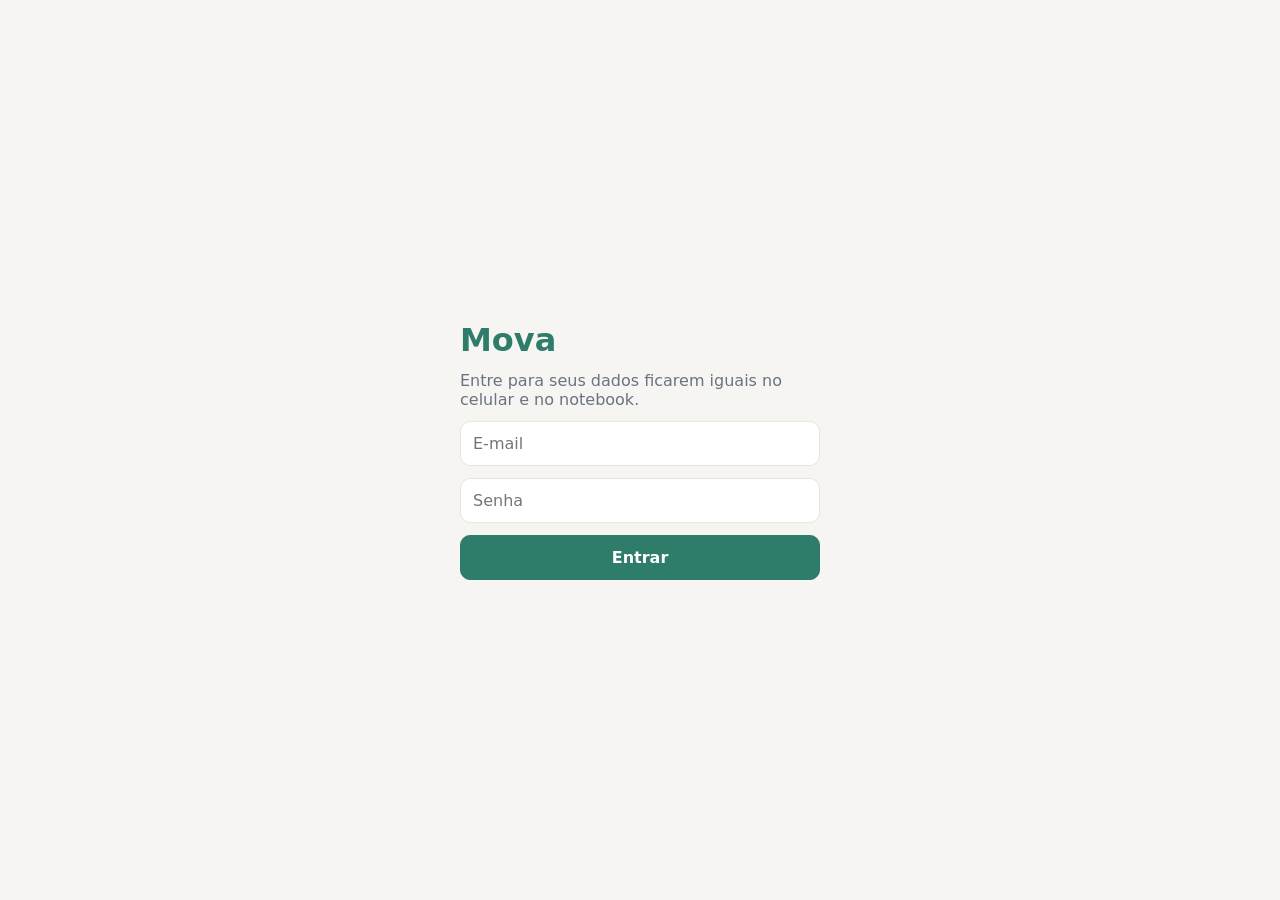
<file: web/previa/index.html>
<!doctype html>
<html lang="pt-BR">
<head>
  <meta charset="utf-8">
  <title>Mova</title>
  <!-- A prévia virou o app principal: atalhos antigos para /previa/ levam para lá. -->
  <script>location.replace('../' + location.search);</script>
  <meta http-equiv="refresh" content="0; url=../">
</head>
<body><p>O Mova mudou de endereço. <a href="../">Abrir o Mova</a></p></body>
</html>
</file>
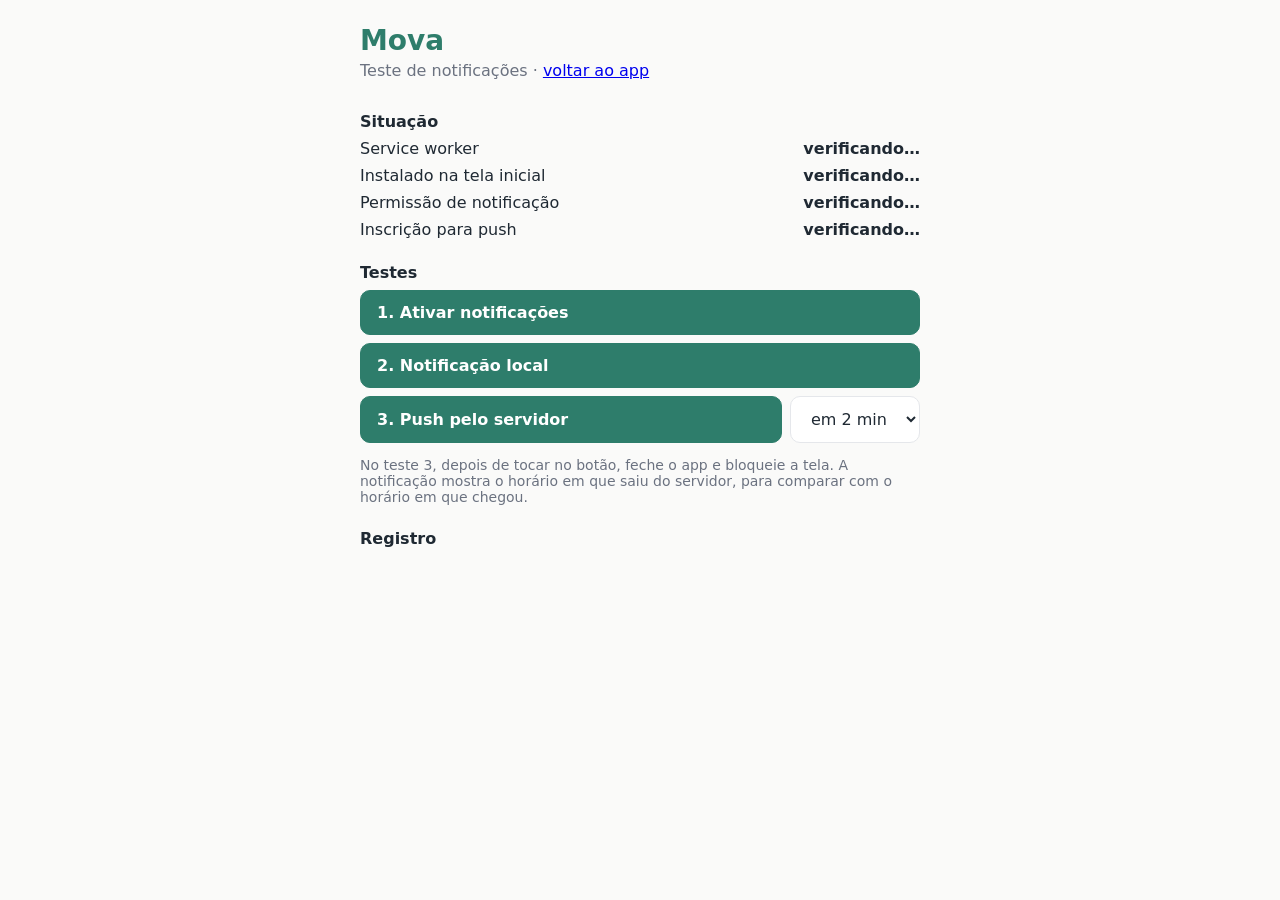
<file: web/teste/index.html>
<!doctype html>
<html lang="pt-BR">
<head>
  <meta charset="utf-8">
  <meta name="viewport" content="width=device-width, initial-scale=1, viewport-fit=cover">
  <title>Mova</title>
  <meta name="theme-color" content="#2e7d6b">
  <link rel="manifest" href="../manifest.webmanifest">
  <link rel="icon" href="../icons/icon-192.png" type="image/png">
  <link rel="apple-touch-icon" href="../icons/icon-192.png">
  <link rel="stylesheet" href="styles.css">
  <script src="../config.js"></script>
  <script type="module" src="app.js"></script>
</head>
<body>
  <header>
    <h1>Mova</h1>
    <p>Teste de notificações · <a href="../">voltar ao app</a></p>
  </header>

  <main>
    <section>
      <h2>Situação</h2>
      <dl class="status">
        <dt>Service worker</dt><dd id="st-sw">verificando…</dd>
        <dt>Instalado na tela inicial</dt><dd id="st-installed">verificando…</dd>
        <dt>Permissão de notificação</dt><dd id="st-permission">verificando…</dd>
        <dt>Inscrição para push</dt><dd id="st-push">verificando…</dd>
      </dl>
    </section>

    <section>
      <h2>Testes</h2>
      <div class="actions">
        <button id="btn-enable" type="button">1. Ativar notificações</button>
        <button id="btn-local" type="button">2. Notificação local</button>
        <div class="row">
          <button id="btn-server" type="button">3. Push pelo servidor</button>
          <select id="delay" aria-label="Quando enviar">
            <option value="0">agora</option>
            <option value="30">em 30 s</option>
            <option value="120" selected>em 2 min</option>
          </select>
        </div>
      </div>
      <p class="hint">No teste 3, depois de tocar no botão, feche o app e bloqueie a tela. A notificação mostra o horário em que saiu do servidor, para comparar com o horário em que chegou.</p>
    </section>

    <section>
      <h2>Registro</h2>
      <ul id="log" class="log"></ul>
    </section>
  </main>
</body>
</html>
</file>
<file: web/teste/styles.css>
:root {
  --brand: #2e7d6b;
  --brand-ink: #ffffff;
  --ink: #1f2933;
  --muted: #6b7280;
  --line: #e5e7eb;
  --bg: #fafaf9;
  --ok: #2e7d6b;
  --fail: #c0392b;
  font-family: system-ui, -apple-system, "Segoe UI", Roboto, sans-serif;
  color: var(--ink);
  background: var(--bg);
}

body {
  margin: 0;
  padding: env(safe-area-inset-top, 0) 16px env(safe-area-inset-bottom, 0);
}

header,
main {
  max-width: 560px;
  margin: 0 auto;
}

header {
  padding-block: 24px 8px;
}

h1 {
  margin: 0;
  color: var(--brand);
  font-size: 1.75rem;
}

header p {
  margin: 4px 0 0;
  color: var(--muted);
}

h2 {
  font-size: 1rem;
  margin: 24px 0 8px;
}

.status {
  display: grid;
  grid-template-columns: 1fr auto;
  gap: 8px 16px;
  margin: 0;
}

.status dd {
  margin: 0;
  font-weight: 600;
  text-align: right;
}

.status dd[data-ok="true"] {
  color: var(--ok);
}

.status dd[data-ok="false"] {
  color: var(--fail);
}

.actions {
  display: grid;
  gap: 8px;
}

.row {
  display: flex;
  gap: 8px;
}

.row button {
  flex: 1;
}

button,
select {
  font: inherit;
  padding: 12px 16px;
  border-radius: 10px;
  border: 1px solid var(--line);
  background: #fff;
  color: var(--ink);
}

button {
  background: var(--brand);
  border-color: var(--brand);
  color: var(--brand-ink);
  font-weight: 600;
  text-align: left;
}


button:disabled {
  opacity: 0.5;
}

.hint {
  color: var(--muted);
  font-size: 0.875rem;
}

.log {
  list-style: none;
  padding: 0;
  margin: 0 0 32px;
  font-size: 0.875rem;
}

.log li {
  padding: 8px 0;
  border-bottom: 1px solid var(--line);
  overflow-wrap: anywhere;
}
</file>
